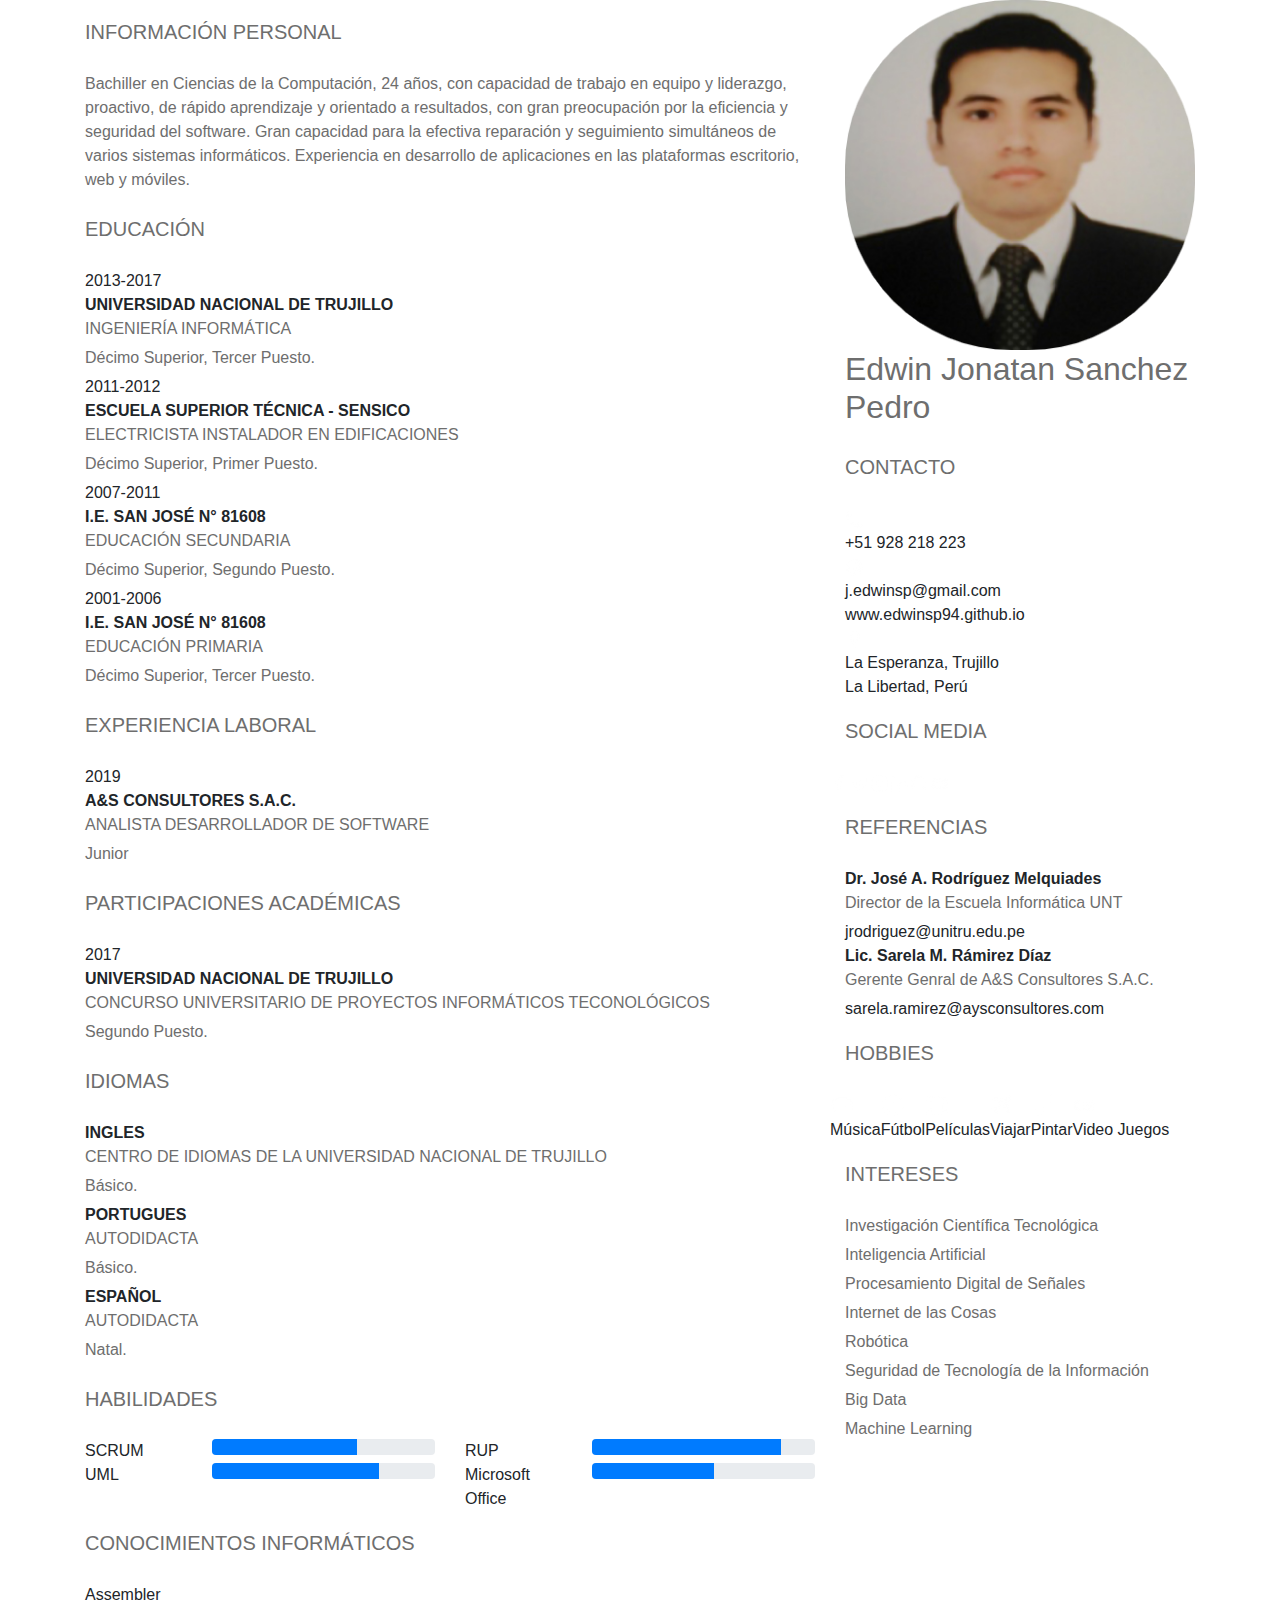
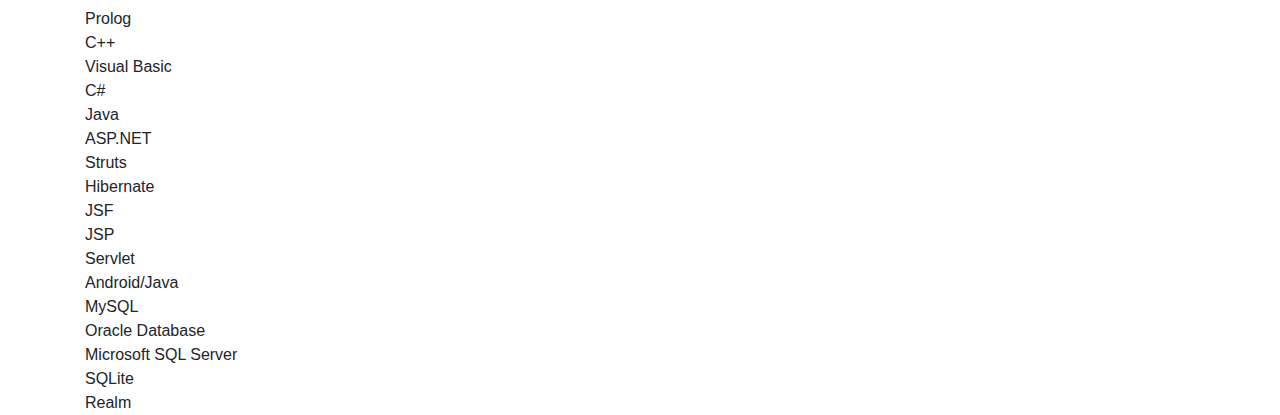
<file: resume.html>
<!DOCTYPE html>
<html lang="en">
  <head>
    <meta charset="utf-8" />
    <meta
      name="viewport"
      content="width=device-width, initial-scale=1, shrink-to-fit=no"
    />
    <title>
      Resume
    </title>

    <link rel="shortcut icon" href="assets/images/fav.jpg" />
    <link rel="stylesheet" href="assets/css/bootstrap.min.css" />
    <link rel="stylesheet" href="assets/css/fontawsom-all.min.css" />
    <link rel="stylesheet" type="text/css" href="assets/css/style.css" />
  </head>

  <body>
    <div id="resume" class="container-fluid overcover">
      <div class="container profile-box">
        <div class="row">
          <div class="col-lg-8 col-md-7 detail-px no-padding">
            <h3>INFORMACIÓN PERSONAL</h3>
            <p>
              Bachiller en Ciencias de la Computación, 24 años, con capacidad de
              trabajo en equipo y liderazgo, proactivo, de rápido aprendizaje y
              orientado a resultados, con gran preocupación por la eficiencia y
              seguridad del software. Gran capacidad para la efectiva reparación
              y seguimiento simultáneos de varios sistemas informáticos.
              Experiencia en desarrollo de aplicaciones en las plataformas
              escritorio, web y móviles.
            </p>

            <h3 class="mth3">EDUCACIÓN</h3>
            <div class="fx-ro">
              <div class="dat">
                2013-2017
              </div>
              <div class="detail">
                <b>UNIVERSIDAD NACIONAL DE TRUJILLO</b>
                <p>INGENIERÍA INFORMÁTICA</p>
                <p>Décimo Superior, Tercer Puesto.</p>
              </div>
            </div>
            <div class="fx-ro">
              <div class="dat">
                2011-2012
              </div>
              <div class="detail">
                <b>ESCUELA SUPERIOR TÉCNICA - SENSICO</b>
                <p>ELECTRICISTA INSTALADOR EN EDIFICACIONES</p>
                <p>Décimo Superior, Primer Puesto.</p>
              </div>
            </div>
            <div class="fx-ro">
              <div class="dat">
                2007-2011
              </div>
              <div class="detail">
                <b>I.E. SAN JOSÉ N° 81608</b>
                <p>EDUCACIÓN SECUNDARIA</p>
                <p>Décimo Superior, Segundo Puesto.</p>
              </div>
            </div>
            <div class="fx-ro">
              <div class="dat">
                2001-2006
              </div>
              <div class="detail">
                <b>I.E. SAN JOSÉ N° 81608</b>
                <p>EDUCACIÓN PRIMARIA</p>
                <p>Décimo Superior, Tercer Puesto.</p>
              </div>
            </div>

            <h3 class="mth3">EXPERIENCIA LABORAL</h3>
            <div class="fx-ro">
              <div class="dat">
                2019
              </div>
              <div class="detail">
                <b>A&S CONSULTORES S.A.C.</b>
                <p>ANALISTA DESARROLLADOR DE SOFTWARE</p>
                <p>Junior</p>
              </div>
            </div>

            <h3 class="mth3">PARTICIPACIONES ACADÉMICAS</h3>
            <div class="fx-ro">
              <div class="dat">
                2017
              </div>
              <div class="detail">
                <b>UNIVERSIDAD NACIONAL DE TRUJILLO</b>
                <p>
                  CONCURSO UNIVERSITARIO DE PROYECTOS INFORMÁTICOS TECONOLÓGICOS
                </p>
                <p>Segundo Puesto.</p>
              </div>
            </div>

            <h3 class="mth3">IDIOMAS</h3>
            <div class="fx-ro">
              <div class="detail">
                <b>INGLES</b>
                <p>CENTRO DE IDIOMAS DE LA UNIVERSIDAD NACIONAL DE TRUJILLO</p>
                <p>Básico.</p>
              </div>
            </div>
            <div class="fx-ro">
              <div class="detail">
                <b>PORTUGUES</b>
                <p>AUTODIDACTA</p>
                <p>Básico.</p>
              </div>
            </div>
            <div class="fx-ro">
              <div class="detail">
                <b>ESPAÑOL</b>
                <p>AUTODIDACTA</p>
                <p>Natal.</p>
              </div>
            </div>

            <h3 class="mth3">HABILIDADES</h3>
            <div class="profess-cover row no-margin">
              <div class="col-md-6">
                <div class=" prog-row row">
                  <div class="col-sm-4">
                    SCRUM
                  </div>
                  <div class="col-sm-8">
                    <div class="progress">
                      <div
                        class="progress-bar"
                        role="progressbar"
                        style="width: 65%"
                        aria-valuenow="25"
                        aria-valuemin="0"
                        aria-valuemax="100"
                      ></div>
                    </div>
                  </div>
                </div>
              </div>
              <div class="col-md-6">
                <div class="row prog-row">
                  <div class="col-sm-4">
                    RUP
                  </div>
                  <div class="col-sm-8">
                    <div class="progress">
                      <div
                        class="progress-bar"
                        role="progressbar"
                        style="width: 85%"
                        aria-valuenow="25"
                        aria-valuemin="0"
                        aria-valuemax="100"
                      ></div>
                    </div>
                  </div>
                </div>
              </div>

              <div class="col-md-6">
                <div class="row prog-row">
                  <div class="col-sm-4">
                    UML
                  </div>
                  <div class="col-sm-8">
                    <div class="progress">
                      <div
                        class="progress-bar"
                        role="progressbar"
                        style="width: 75%"
                        aria-valuenow="25"
                        aria-valuemin="0"
                        aria-valuemax="100"
                      ></div>
                    </div>
                  </div>
                </div>
              </div>
              <div class="col-md-6">
                <div class="row prog-row">
                  <div class="col-sm-4">
                    Microsoft Office
                  </div>
                  <div class="col-sm-8">
                    <div class="progress">
                      <div
                        class="progress-bar"
                        role="progressbar"
                        style="width: 55%"
                        aria-valuenow="25"
                        aria-valuemin="0"
                        aria-valuemax="100"
                      ></div>
                    </div>
                  </div>
                </div>
              </div>
            </div>

            <h3 class="mth3">CONOCIMIENTOS INFORMÁTICOS</h3>
            <ul class="exrts">
              <li>Assembler</li>
              <li>Prolog</li>
              <li>C++</li>
              <li>Visual Basic</li>
              <li>C#</li>
              <li>Java</li>
              <li>ASP.NET</li>
              <li>Struts</li>
              <li>Hibernate</li>
              <li>JSF</li>
              <li>JSP</li>
              <li>Servlet</li>
              <li>Android/Java</li>
              <li>MySQL</li>
              <li>Oracle Database</li>
              <li>Microsoft SQL Server</li>
              <li>SQLite</li>
              <li>Realm</li>
            </ul>
          </div>

          <div class="col-lg-4 col-md-5 leftgh">
            <div class="img-box">
              <img
                src="[data-uri]"
              />
            </div>
            <div class="name-det">
              <h2>Edwin Jonatan Sanchez Pedro</h2>

              <h3>CONTACTO</h3>
              <div class="contact-box pb0">
                <div class="icon">
                  <i>
                    <img
                      src="[data-uri]"
                    />
                  </i>
                </div>
                <div class="detail">
                  +51 928 218 223
                </div>
              </div>
              <div class="contact-box pb0">
                <div class="icon">
                  <i>
                    <img
                      src="[data-uri]"
                    />
                  </i>
                </div>
                <div class="detail">
                  j.edwinsp@gmail.com <br />
                  www.edwinsp94.github.io
                </div>
              </div>
              <div class="contact-box">
                <div class="icon">
                  <i>
                    <img
                      src="[data-uri]"
                    />
                  </i>
                </div>
                <div class="detail">
                  La Esperanza, Trujillo <br />
                  La Libertad, Perú
                </div>
              </div>

              <h3>SOCIAL MEDIA</h3>
              <ul class="row social-link no-margin">
                <li>
                  <i
                    ><img
                      src="[data-uri]"
                  /></i>
                </li>
                <li>
                  <i
                    ><img
                      src="[data-uri]"
                  /></i>
                </li>
                <li>
                  <i
                    ><img
                      src="[data-uri]"
                  /></i>
                </li>
                <li>
                  <i
                    ><img
                      src="[data-uri]"
                  /></i>
                </li>
                <li>
                  <i
                    ><img
                      src="[data-uri]"
                  /></i>
                </li>
                <li>
                  <i
                    ><img
                      src="[data-uri]"
                  /></i>
                </li>
              </ul>

              <h3>REFERENCIAS</h3>
              <div class="refer-cov">
                <b>Dr. José A. Rodríguez Melquiades</b>
                <p>Director de la Escuela Informática UNT</p>
                <span>jrodriguez@unitru.edu.pe</span>
              </div>
              <div class="refer-cov">
                <b>Lic. Sarela M. Rámirez Díaz</b>
                <p>Gerente Genral de A&S Consultores S.A.C.</p>
                <span>sarela.ramirez@aysconsultores.com</span>
              </div>

              <h3>HOBBIES</h3>
              <ul class="hoby-resume row no-margin">
                <li>
                  <i
                    ><img
                      src="[data-uri]"
                  /></i>
                  <br />
                  Música
                </li>
                <li>
                  <i
                    ><img
                      src="[data-uri]"
                  /></i>
                  <br />
                  Fútbol
                </li>
                <li>
                  <i
                    ><img
                      src="[data-uri]"/></i
                  ><br />
                  Películas
                </li>
                <li>
                  <i
                    ><img
                      src="[data-uri]"
                  /></i>
                  <br />
                  Viajar
                </li>
                <li>
                  <i
                    ><img
                      src="[data-uri]"
                  /></i>
                  <br />
                  Pintar
                </li>
                <li>
                  <i
                    ><img
                      src="[data-uri]"
                  /></i>
                  <br />
                  Video Juegos
                </li>
              </ul>

              <h3>INTERESES</h3>
              <ul class="exrts">
                <p>Investigación Científica Tecnológica</p>
                <p>Inteligencia Artificial</p>
                <p>Procesamiento Digital de Señales</p>
                <p>Internet de las Cosas</p>
                <p>Robótica</p>
                <p>Seguridad de Tecnología de la Información</p>
                <p>Big Data</p>
                <p>Machine Learning</p>
              </ul>
            </div>
          </div>
        </div>
      </div>
    </div>
  </body>

  <script src="assets/js/jquery-3.2.1.min.js"></script>
  <script src="assets/js/popper.min.js"></script>
  <script src="assets/js/bootstrap.min.js"></script>
  <script src="assets/js/jspdf.min.js"></script>
  <script src="assets/js/html2canvas.min.js"></script>
  <script src="assets/js/script.js"></script>
</html>
</file>
<file: assets/css/style.css>
/* ===================================== Import Less ================================== */
* {
    font-family: 'Roboto Condensed', sans-serif;
    box-sizing: border-box;
    margin: 0px;
    padding: 0px;
    list-style: none;
}
html {
    scroll-behavior: smooth;
}
body {
    background: #ffffff;
    overflow-x: hidden;
    float: left;
    width: 100%;
    height: 100%;
}
/* ===================================== Basic CSS ================================== */
header {
    box-shadow: rgb(0 0 0 / 16%) 0px 2px 5px 0px, rgb(0 0 0 / 12%) 0px 2px 10px 0px;
}
.background-negro {
    background: #202125;
}
.background-degradado {
    background: #1327f7;
}
.background-degradado-2 {
    background: #1327f7;
}
.background-green {
    background-color: #f2aa46 !important;
    border-color: #f2aa46 !important;
}
.background-agua {
    background-color: #1327f7 !important;
}
.background-white {
    background-color: #ffffff !important;
}
label {
    display: contents;
    font-size: 16px;
    line-height: 24px;
}
img {
    max-width: 100%;
    box-sizing: border-box;
}
a {
    text-decoration: none !important;
    outline: none;
}
ul {
    margin-bottom: 0px;
    padding-left: 0px;
}
a:hover,a:focus,input,textarea {
    text-decoration: none;
    outline: none;
}
h3 {
    width: 100%;
    font-size: 20px;
    padding: 20px 0px;

}
h2,h3,h4,h5 {
    color: #6e6e6e;
    box-sizing: border-box;
}
label {
    color: #6e6e6e;
    box-sizing: border-box;
}
p {
    margin-bottom: 5px;
    font-size: 16px;
    line-height: 24px;
    color: #6e6e6e;
}
/*Sección titulo*/
.sec-title h2 {
    font-size: 50px;
    line-height: 50px;
    text-transform: none;
}
.sec-title h3 {
    font-size: 50px;
    text-transform: none;
    text-align: left;
    color: #1327f7;
    padding: 0px;
}
@media (max-width: 767px) {
    .sec-title h2 {
        text-align: center;
        font-size: 30px !important;
        line-height: 35px;
        padding: 0px;
    }
}
/*Titulos*/
.titulos .div-texto {
    align-self: center;
}
.titulos h2 {
    font-size: 70px;
    text-align: left;
    color: #1327f7;
}
@media (max-width: 991px)
{
    .titulos h2 {
        font-size: 45px;
    }
}
@media (max-width: 767px)
{
    .titulos .div-img {
        text-align: center;
    }
    .titulos img {
        width: 130px;
        margin-bottom: 20px;
    }
    .titulos h2 {
        font-size: 34px;
        text-align: center;
    }
}
/*Titulos2*/
.titulos2 .div-texto {
    align-self: center;
}
.titulos2 .centra {
    width: 700px;
    margin: auto;
}
.titulos2 h2 {
    font-size: 50px;
    text-align: left;
    color: #1327f7;
}
@media (max-width: 991px)
{
    .titulos2 .centra {
        width: 100%;
    }
    .titulos2 h2 {
        font-size: 45px;
    }
}
@media (max-width: 767px)
{
    .titulos2 .div-img {
        text-align: center;
    }
    .titulos2 img {
        width: 130px;
        margin-bottom: 20px;
    }
    .titulos2 h2 {
        font-size: 34px;
        text-align: center;
    }
}
/*Cookies*/
#contenedor_cookies {
    z-index: 999;
    position: fixed;
    top: 0;
    bottom: 0;
    left: 0;
    right: 0;
    background: rgba(0, 0,0,.7);
    display: none;
    align-items: center;
    justify-content: center;
}
#cajacookies {
    box-shadow: 1px 2px 4px rgba(0, 0, 0, .5);
    background-color: white;
    color: black;
    position: fixed;
    width: 100%;
    padding: 20px;
    bottom: 0;
}
#cajacookies p {
    width: 100%;
    margin-bottom: 10px;
    font-size: 12px;
    line-height: 16px;
    text-align: justify;
}
#cajacookies label {
    font-size: 14px;
}
#cajacookies button {
    padding: 15px;
    color: white;
    font-weight: bold;
    cursor: pointer;
    background: #1327f7;
    border:solid 0px;
    border-radius: 5px;
}
/*Privacidad*/
#contenedor_privacidad {
    z-index: 9999;
    position: fixed;
    top: 0;
    bottom: 0;
    left: 0;
    right: 0;
    background: rgba(0, 0,0,.7);
    display: none;
    align-items: center;
    justify-content: center;
}
#cajaprivacidad {
    box-shadow: 1px 2px 4px rgba(0, 0, 0, .5);
    background-color: white;
    color: black;
    position: fixed;
    width: 100%;
    padding: 20px;
    bottom: 0;
}
#cajaprivacidad p {
    width: 100%;
    margin-bottom: 10px;    
    font-size: 12px;
    line-height: 16px;
    text-align: justify;
}
#cajaprivacidad label {
    font-size: 12px;
}
#cajaprivacidad button {
    width: 300px;
    max-width: 100%;
    padding: 15px;
    color: white;
    background: #1327f7;
    border:solid 0px;
    border-radius: 5px;
}
/* ===================================== Header Style  ================================== */
.hid {
    display: none;
}
header {
    position: relative;
    width: 100%;
    z-index: 999;
    position: absolute;
    margin-top: 40px;
}
@media (max-width: 500px) {
    header {
        position: relative;
        width: 100%;
        z-index: 999;
        position: absolute;
        margin-top: 0px;
    }
}
header .header-nav {
    background: #ffffff;
    width: 100%;
}
/*============info top==============*/
.info-top {
    float: left;
    width: 100%;
    padding: 8px 0px;
}
.info-top .container img {
    float: left;
    width: 18px;
    margin-top: 3px;
}
.info-top .container p {
    float: left;
    color: #ffffff;
    margin-left: 10px;
    margin-right: 30px;
}
.info-top .container a {
    float: right;
    color: #ffffff;
    margin: 0px;
    padding: 0px;
    margin-right: 15px;
}
@media (max-width: 500px) {
    .info-top .info-top-cel {
        display: none;
    }
    .info-top .info-top-correo {
        display: none;
    }
    .info-top p {
        display: none;
    }
}
/*============info top==============*/
.logo-img {
    height: 66px !important;
    margin: 6px;
}
header .header-nav .nav-item ul {
    float: right;
}
@media screen and (max-width: 767px) 
{
    .logo-img {
        height: 40px !important;
        margin: 10px 0px;
    }
    header .header-nav .nav-item ul {
        width: 100%;
    }
}
header .header-nav .nav-item ul li {
    float: left;
    font-size: 14px;
    padding: 20px 5px;
}
header .header-nav .nav-item ul li a {
    color: #6e6e6e;
    width: 100%;
    float: left;
    font-size: 16px;
    padding: 7px 20px;
    border-radius: 5px;
}
@media screen and (max-width: 991px) {    
    header .header-nav .nav-item ul li a {
        padding: 7px 5px;
    }
}
@media screen and (max-width: 767px) {
    header .header-nav .nav-item ul li {
        float: none;
        padding: 0px;
    }
    header .header-nav .nav-item ul li a {
        border-radius: 0px;
        padding: 20px;
    }
}
.small-menu {
    float: right;
    font-size: 32px;
    margin-top: 0px;
    padding: 15px;
    color: #1327f7;
}
.scroll-to-fixed-fixed {
    background-color: #fff;
    box-shadow: 0 2px 5px 0 rgba(0, 0, 0, 0.16), 0 2px 10px 0 rgba(0, 0, 0, 0.12);
    margin-top: 0px;
}
.scroll-to-fixed-fixed .small-menu {
    margin-top: -62px;
}
.scroll-to-fixed-fixed .menu-redes {
    display: inline;
    float: right;
    color: #fff;
    font-size: 14px;
    margin-top: 17px;
    margin-right: 12px;
}
.scroll-to-fixed-fixed .menu-redes a {
    margin-right: 20px;
    color: #6e6e6e;
}
.scroll-to-fixed-fixed .header-nav {
    background-color: #fff;
}
.scroll-to-fixed-fixed .header-nav ul li a {
    color: #6e6e6e;
}
.scroll-to-fixed-fixed .network-link i {
    color: #6e6e6e;
}
.active {
    background: #1327f7;
    color: #ffffff !important;
    border:solid 0px;
}
.scroll-to-fixed-fixed .header-nav .lob {
    display: block;
}
.scroll-to-fixed-fixed .header-nav .lo {
    display: none;
}
.collapse.show {
    display: block !important;
    background: #fff;
    padding-right: 0px;
    padding-left: 0px;
}
.collapse.show .enlaces-menu {
    color: #666;
}
.flag-lang {
    height: 14px;
    width: 14px;
}
.btn-success {
    background: #1327f7;
    border: solid 0px;
    padding: 15px 0px;
    width: 100%;
    font-weight: bold !important;
    font-size: 16px;
}
.btn-success:hover {
    background: #f2aa46;
}
/* ===================================== Ammenties  ================================== */
.ammenties {
    float: left;
    width: 100%;
    padding: 0px;
    margin: 0px;
}
.ammenties-white {
    background-color: #ffffff;
}
.ammenties .sec-title {
    width: 100%;
    text-transform: none;
    margin: 0px;
}
.ammenties .sec-title h2 {
    font-size: 60px;
    text-transform: none;
    color: #ffffff;
    font-weight: bold;
    float: left;
    width: 100%;
    z-index: 2;
    position: absolute;
    top: 50%;
    left: 50%;
    transform: translate(-50%, -50%);
    text-align: center;
}
.ammenties .ament-item {
    text-align: center;
    background-color: #fff;
}
.p-valores {
    color: #858585;
}
@media screen and (max-width: 900px) {
    .ammenties .ament-item {
        height: auto;
    }
}
.ammenties .ament-item img {
    margin-bottom: 10px;
    width: 110px;
    -webkit-transition: width 0.3s, height 0.3s;
    /* For Safari 3.1 to 6.0 */
    transition: width 0.3s, height 0.3s;
}
.ammenties .ament-item b {
    font-size: 18px;
    color: #858585 !important;
    width: 100%;
}
/* ===================================== Ament4 Style  ================================== */
.ammenties-white {
    background-color: #ffffff;
}
/* ===================================== About Us Style  ================================== */
.home-about {
    overflow: hidden;
    float: left;
    width: 100%;
    background: #ffffff;
}
.home-about .inlay {
    height: 100%;
}
.home-about .sec-title {
    margin-bottom: 10px;
}
.home-about .div-image img {
    width: 400px;
}
.home-about p {
    color: #6e6e6e;
    margin-bottom: 20px;
}
.home-about a {
    float: left;
    font-size: 24px;
    color: #ffffff;
    padding: 10px 20px;
    margin-left: 20px;
    background: #91bf3d;
    font-weight: bold;
    margin-top: 30px;
    border-radius: 5px;
}
@media screen and (max-width: 900px) {
    .home-about {
        height: auto;
        overflow: hidden;
    }
    .home-about .about-img {
        float: left;
        width: 100%;
        height: 100%;
        padding: 0px;
    }
    .home-about .adout-det {
        float: left;
        width: 100%;
        height: 100%;
        padding: 0px;
    }
    .home-about .adout-det b {
        font-size: 26px;
    }
    .home-about .adout-det p {
        text-align: justify;
        margin-top: 25px;
        font-size: 16px;
    }
}
@media screen and (max-width: 767px) {
    .home-about .about-img img {
        width: 100%;
    }
}
/* ===================================== Software factory ================================== */
#software-factory {
    float: left;
    width: 100%;
}
#software-factory .container div {
    float: left;
}
#software-factory .container div img {
    float: left;
    width: 100%;
}
#software-factory .container div p {
    float: left;
    width: 100%;
    font-size: 20px;
}
#software-factory .comedor-go {
    float: left;
    width: 100%;
}
@media screen and (max-width: 991px) {
    #software-factory .container div {
        justify-content: center;
        align-items: center;
    }
    #software-factory .container div img {
        text-align: center;
        padding: 0px 150px;
        align-items: center;
    }
    #software-factory .container div p {
        margin-top: 30px;
        text-align: center;
        font-size: 16px;
    }
    #software-factory .comedor-go {
        margin-bottom: 50px;
    }
}
@media screen and (max-width: 767px) {
    #software-factory .container div img {
        padding: 0px 50px;
    }
}
/* ===================================== Meeting Room Style  ================================== */
.meeting-room {
    overflow: hidden;
    box-sizing: border-box;
    float: left;
    width: 100%;
    margin: 0px;
    padding: 0px 0px 50px 0px;
}
.meeting-room h2{
    color: #1327f7;
}
.meeting-room .sec-title img {
    text-transform: none;
    text-align: left;
    padding: 0px 0px;
    float: left;
    height: 110px;
    margin-left: 15px;
    margin-bottom: 15px;
}
.subtitulo {
    text-align: center;
    color: #1327f7;font-size: 50px;
}
@media (max-width: 768px) {
    .subtitulo {
        font-size: 32px;
    }
}

.meeting-room .content-solucion-img {
    float: left;
    width: 100%;
    display: flex;
    justify-content: center;
    align-items: center;
    height: 290px;
}
.meeting-room .content-solucion-img img {
    max-width: 250px;
    max-height: 200px;
    text-align: center;
    margin: 0px auto;    
}
.meeting-room .content-ver-solucion {
    float: left;
    width: 100%;
    display: flex;
    justify-content: center;
    align-items: center;
    padding: 0px;
    height: 40px;
}
.titulo-app {
    width: 240px;
    font-size: 16px;
    color: #fff !important;
    padding: 15px 10px;
    cursor: pointer;
    border: solid 0px;
    outline: none;
    border-radius: 5px;
    font-weight: bold;
    background: #1327f7;
}
.titulo-app:hover {
    background: #f2aa46;
}
.titulo-app:focus {
    outline: none;
}
.titulo-app:active {
    outline: none;
}
.folleto {
    display: inline-block;
    background: #1327f7;
    border: solid 0px;
    color: #fff;
    padding: 15px 40px !important;
    font-size: 16px;
    border-radius: 5px;
    font-weight: bold !important;
}
.folleto:hover {
    background: #f2aa46;
    color: #fff;
}
@media screen and (max-width: 450px) {
    .folleto {
        display: inline-block;
        width: 100%;
    }
}
.modal-title {
    color: #1327f7;
    font-weight: bold;
}
/* ===================================== Clientes  ================================== */
.clientes {
    float: left;
    width: 100%;
    padding: 50px 0px;
}
/* =====================================  Pricing Style  ================================== */
.pricing {
    float: left;
    width: 100%;
}
.pricing h2 {
    box-sizing: border-box;
    float: left;
    margin: 0px auto;
    padding: 30px 0px;
    text-align: center;
}
.slideshow {
    float: left;
    width: 100%;
}
@media screen and (max-width: 767px) {
    .slideshow {
        display: none !important;
    }
}
.slideshow .slide {
    float: left;
    width: 20%;
    height: 200px;
    display: flex;
    align-items: center;
}
.slideshow .slide img {
    width: 70%;
    margin: 0px auto;
}
.slideshow .slide img:hover {
    -webkit-filter: grayscale(0%);
    -moz-filter: grayscale(0%);
    -ms-filter: grayscale(0%);
    -o-filter: grayscale(0%);
    filter: grayscale(0%);
    cursor: pointer;
}
.slideshowX1 {
    float: left;
    display: none !important;
    width: calc(100% - 50px) !important;
    margin-left: 25px;
}
.slideshowX1 .slide {
    float: left;
    width: 20%;
    height: auto;
    display: flex;
    align-items: center;
}
.slideshowX1 .slide img {
    width: 70%;
    margin: 0px auto;
}
@media screen and (max-width: 767px) {
    .slideshowX1 {
        width: 100%;
        display: block !important;
    }
}
.soluciones {
    float: left;
    width: 100%;
    background-image: url("../images/fondo-soluciones.png");
    background-repeat: no-repeat;
    background-size: cover;
}
.soluciones .sec-title {
    align-items: center;
}
.soluciones .sec-title h2 {
    text-align: center;
}
.soluciones .solucion {
    display: inline-block;
    box-sizing: border-box;
}
.zoom-on:hover{
    transform: scale(1.5);
    transition: 1s;
}
.soluciones .solucion h4>b{
    color: #fff;
}
.soluciones .solucion p {
    color: #fff;
}
    
@media (max-width: 768px) {
    .soluciones .solucion h4>b{
        font-size: 0.5em;
    }
    .soluciones .solucion h4{        
        line-height: 0.6em !important;
    }
    .soluciones .solucion p {
        font-size: 0.5em;
        line-height: 1.2em;
    }
}

.lideres {
    float: left;
    width: 100%;
}
.lideres .sec-title {
    width: 100%;
    text-transform: none;
    margin: 0px;
}
.lideres .sec-title h2 {
    font-size: 60px;
    text-transform: none;
    color: #ffffff;
    font-weight: bold;
    float: left;
    width: 100%;
    z-index: 2;
    position: absolute;
    top: 50%;
    left: 50%;
    transform: translate(-50%, -50%);
    text-align: center;
}
.lideres .lider {
    display: inline-block;
    box-sizing: border-box;
}
/* ===============================Records============================*/
#records {
    float: left;
    width: 100%;
}
#records .center {
    width: 1140px;
    color: #666666;
    margin: 0px auto;
}
.record {
    float: left;
}
.record .linea-bottom {
    float: left;
    padding: 3px 30px;
    background: #1327f7;
    -webkit-text-fill-color: transparent;
    color: #fff;
}
.record p:first-child {
    float: left;
    font-size: 20px;
    text-align: left;
    font-weight: bold;
    background: #1327f7;
    -webkit-background-clip: text;
    -webkit-text-fill-color: transparent;
    color: #fff;
}
.record .dato {
    float: left;
    width: 100%;
    font-size: 80px !important;
    font-weight: 800 !important;
    color: #8c8c8c;
    text-align: left;
    margin-top: 0px;
    line-height: 85px;
}
.cont-records div:last-child {
    padding: 50px 0px 0px 0px;
    justify-content: center;
    align-items: center;
    width: 100%;
}
.cont-records div:last-child a {
    padding: 15px 40px;
    color: #ffffff;
    border-radius: 5px;
    font-size: 16px;
    margin: 0px auto;
    margin-top: 70px;
    font-weight: bold;
    background: #1327f7;
}
.cont-records div:last-child a:hover {
    background: #f2aa46;
}
@media screen and (max-width: 991px) {
    .record .dato {
        font-size: 60px !important;
        line-height: 65px;
        text-align: left;
    }
}
@media screen and (max-width: 767px) {
    #records .center {
        float: left;
        width: 100%;
        color: #666666;
        margin: 0px auto;
    }
    .div-h2-records {
        float: left;
        width: 100%;
        padding: 30px 0px;
    }
    .record {
        float: left;
        width: 100%;
        padding: 0px 10px;
    }
    .record .linea-bottom {
        display: none;
    }
    .record p:first-child {
        width: 100%;
        text-align: center;
    }
    .record .dato {
        text-align: center;
        margin-bottom: 30px;
    }
    .cont-records div:last-child a {        
        margin-top: 0px;        
    }
}
#records2 {
    padding: 30px 0px 80px 0px;
    background: #ffffff;
    margin-bottom: 50px;
    float: left;
    width: 100%;
    background-image: url("../images/fondo-record.png");
    height: 462px;
    background-position: center;
    background-repeat: no-repeat;
    background-size: cover;
    position: relative;
}
#records2 .center {
    width: 1140px;
    color: #666666;
    margin: 0px auto;
    text-align: center;
    position: absolute;
    top: 50%;
    left: 50%;
    transform: translate(-50%, -50%);
    color: white;
    z-index: 2;
}
.cont-records2 {
    float: left;
    width: 100%;
    margin-top: 40px;
}
.record2 {
    float: left;
    width: 33.3%;
}
.record2 .linea-bottom {
    float: left;
    padding: 3px 30px;
    background: #ffffff;
}
.record2 p:first-child {
    float: left;
    width: 100%;
    font-size: 24px;
    text-align: left;
    color: #ffffff;
    font-weight: bold;
}
.record2 .dato {
    float: left;
    width: 100%;
    font-size: 80px !important;
    font-weight: 800 !important;
    color: #ffffff;
    text-align: left;
    margin-top: 0px;
    line-height: 85px;
}
@media screen and (max-width: 991px) {
    .record2 .dato {
        font-size: 42px !important;
    }
}
@media screen and (max-width: 767px) {
    #records2 .center {
        width: 100%;
        color: #666666;
        margin: 0px auto;
    }
    .div-h2-records2 {
        float: left;
        width: 100%;
        padding: 30px 0px;
    }
    .cont-records2 {
        float: left;
        width: 100%;
        padding-bottom: 0px;
    }
    .record2 {
        float: left;
        width: 100%;
    }
    .record2 .linea-bottom {
        display: none;
    }
}
@media screen and (max-width: 767px) {
    #records .center {
        float: left;
        width: 100%;
        color: #666666;
        margin: 0px auto;
    }
    .div-h2-records {
        float: left;
        width: 100%;
        padding: 30px 0px;
    }
    .record2 p:first-child {
        float: left;
        width: 100%;
        font-size: 18px;
        text-align: center;
        color: #ffffff;
        font-weight: bold;
    }
    .record2 .dato {
        float: left;
        width: 100%;
        font-size: 60px !important;
        font-weight: 800 !important;
        text-align: center;
        margin-top: 0px;
        line-height: 60px;
        margin-bottom: 20px;
    }
}
/* =====================================  Location Style  ================================== */
.Formulario-De-Contacto {
    background-color: #fff;
    box-sizing: border-box;
    float: left;
    width: 100%;
    margin: 0px;
    padding: 0px;
}
.Formulario-De-Contacto .container {
    padding: 50px 15px;
}
.Formulario-De-Contacto .input-form {
    border: none;
}
.Formulario-De-Contacto .sec-title {
    background: #fff;
    display: flex;
}
.Formulario-De-Contacto img {
    position: relative;
}
.Formulario-De-Contacto h2 {
    float: left;
    width: 100%;   
    color: #1327f7;
    text-align: center;
    font-weight: bold;
    z-index: 2;
    position: absolute;
    top: 50%;
    left: 50%;
    transform: translate(-50%, -50%);
}
.Formulario-De-Contacto h3 {
    color: #666 !important;
}
.input-formulario {
    background: #f5f5f5;
    border-radius: 4px;
    padding: 15px 10px !important;
}
.Formulario-De-Contacto iframe {
    bottom: 0;
    position: absolute;
}
@media (max-width: 991px) {
    .Formulario-De-Contacto iframe {
        position: initial;
    }
}
/* =====================================  Contat Us Style  ================================== */
.contact-us {
    overflow: hidden;
    box-sizing: border-box;
    float: left;
    width: 100%;
    margin: 0px;
    background: #ffffff !important;
}
.contact-us .contat-det {
    padding: 20px 0px;
}
.contact-us .contat-det img {
    float: left;
    max-width: 70px;
    max-height: 60px;
    margin-right: 15px;
}
.contact-us .contat-det p {
    font-size: 16px;
    line-height: 20px;
    margin: 0px;
    padding: 0px;
    width: auto;
    display: flex;
    color: #666666;
}
.contact-us .contat-det p b {
    float: left;
    font-size: 18px !important;
    padding-bottom: 5px;
    width: 100%;
    color: #f2aa46 ;
}
@media (max-width: 991px) {
    .contact-us .contat-det {
        display: grid;
    }
    .contact-us .contat-det img {
        margin: 15px auto;
    }
    .contact-us .contat-det p b {
        text-align: center;
    }
    .contact-us .contat-det p {
        text-align: center;
        display: block;
    }
}
/*============================*/
.contact-us2 {
    overflow: hidden;
    box-sizing: border-box;
    float: left;
    width: 100%;
    margin: 0px;
    padding: 50px 0px 50px 0px;
    background: #ffffff !important;
}
.contact-us2 .contat-det {
    padding: 20px 0px;
}
.contact-us2 .contat-det img {
    float: left;
    width: 80px;
    max-width: 80px;
    max-height: 70px;
    margin-right: 15px;
}
.contact-us2 .contat-det p {
    font-size: 16px;
    margin: 0px;
    padding: 0px;
    width: auto;
    margin-left: 10px;
    display: flex;
    line-height: 20px;
}
.contact-us2 .contat-det p b {
    float: left;
    font-size: 20px !important;
    color: #91bf3d;
    padding-bottom: 5px;
    width: auto;
}
/* ===================================== Copright Style  ================================== */
.copy {
    float: left;
    width: 100%;
    background: #1327f7;
}
.copy img {
    float: left;
    height: 70px;
}
.copy a {
    color: #fff;
    text-align: left;
    padding: 5px 0px 10px;
    font-size: 16px;
}
.copy h2 {
    display: block;
    text-align: left;
    float: none;
    color: #ffffff;
    font-size: 20px;
    font-weight: bold;
}
.copy .redes {
    float: right;
    font-size: 24px;
}
.copy .redes i {
    color: #1327f7;
    background: #ffffff;
    padding: 8px 10px;
    border-radius: 50%;
    font-size: 24px;
    margin-bottom: 10px;
}
.f-copy {
    float: left;
    width: 100%;
    background: #0c1dd7;
}
.f-copy p {
    display: inline-block;
    color: #ffffff94;
    text-align: left;
    padding: 15px 0px;
    font-size: 16px;
    margin: 0px;
}
.f-copy a {
    display: inline-block;
    color: #ffffff94;
    text-align: left;
    padding: 15px 0px;
    font-size: 16px;
    margin: 0px;
}
@media (max-width: 991px) {
    .copy img {
        float: none;
        margin: 0px auto;
    }
    .copy h2 {
        text-align: center;
    }
    .copy a {
        text-align: center;
    }
    .copy p {        
        text-align: center;
    }
    .copy .redes {
        width: 100%;
        text-align: center;
    }
    .f-copy p {
        display: block;
        text-align: center;
    }
    .f-copy a {
        float: none !important;
        display: block;
        text-align: center;
        padding: 8px 0px;
    }
}
.privacidad {
    float: left;
    width: 100%;
    margin-top: 73px;
}
.privacidad table {
    color: #6e6e6e;
}
.privacidad h1 {
    color: #1327f7;
    width: 100%;
    font-weight: bold;
    text-align: center;
}
.privacidad h2 {
    width: 100%;
    font-weight: bold;
    padding: 40px 0px 10px;
    font-size: 24px;
    line-height: 34px;
}
.privacidad p {
    width: 100%;
    padding: 5px 0px;
    font-size: 16px;
    line-height: 26px;
}
.tabla {
    background: #f7f7f7;
    border-radius: 20px;
    box-shadow: 0 2px 5px 0 rgb(0 0 0 / 16%), 0 2px 10px 0 rgb(0 0 0 / 12%);
}
.tabla p {
    font-size: 16px;
    line-height: 24px;
}
@media (max-width: 991px) 
{
    .privacidad p {
        font-size: 16px;
        line-height: 24px;
    }
}
/* ===================================== Page Navegation Style  ================================== */
.slider-2 {
    width: 100%;
    position: relative;
    margin-top: 113px;
}
.slider-2-img {
    width: 100%;
    position: relative;
}
.slider-2 h1 {
    color: #ffffff;
    font-weight: bold;
    font-size: 120px;
    z-index: 2;
    position: absolute;
    top: 50%;
    left: 50%;
    transform: translate(-50%, -50%);
    text-align: center;
}
.page-nav {
    float: left;
    width: 100%;
    text-align: center;
    margin-top: 73px;
    padding: 50px;
}
.page-nav h2 {
    font-size: 40px;
    width: 100%;
    color: #ffffff;
}
@media (max-width: 991px) {
    .slider-2 h1 {
        font-size: 60px;
    }
}
@media (max-width: 767px) {
    .page-nav {
        margin-top: 60px;
    }    
    .slider-2 {
        width: 100%;
        position: relative;
        margin-top: 60px;
    }
    .slider-2-img {
        width: 100%;
        position: relative;
    }
    .slider-2 h1 {
        color: #ffffff;
        font-weight: 900 !important;
        font-size: 40px;
        z-index: 2;
        position: absolute;
        top: 50%;
        left: 50%;
        transform: translate(-50%, -50%);
    }
}
.p-valores {
    height: 220px !important;
    font-size: 14px;
    position: relative;
    line-height: 1.9em;
    width: 100%;
}
@media screen and (max-width: 767px) {
    .p-valores {
        height: auto !important;
    }
}
.h5-valor {
    font-size: 18px;
}
/* ===================================== NetWork Link CSS ================================== */
.contenedorMesa {
    width: 280px;
    height: 170px;
    position: fixed;
    right: 0px;
    bottom: 0px;
    z-index: 11;
    display: none;
    cursor: pointer;
}
.botonF1 {
    position: fixed;
    width: 60px;
    height: 60px;
    border-radius: 100%;
    background: #fff;
    right: 0;
    bottom: 0;
    margin-right: 16px;
    margin-bottom: 16px;
    border: none;
    box-shadow: 0 3px 4px rgba(0, 0, 0, 0.16), 0 3px 4px rgba(0, 0, 0, 0.23);
    padding: 5px;
    outline: none !important;
    z-index: 4;
}
.botonF1 img {
    width: 40px;
    height: 40px;
}
.btnMesa {
    width: 250px;
    border-radius: 3px;
    border: none;
    columns: #666666;
    box-shadow: 0 1px 2px rgba(0, 0, 0, 0.16), 0 1px 2px rgba(0, 0, 0, 0.23);
    font-size: 16px;
    outline: none;
    position: absolute;
    right: 0;
    bottom: 0;
    margin-right: 26px;
    z-index: 4;
}
.btnMesa span a {
    display: block;
    width: 100%;
    color: #666;
    padding: 10px 0px;
}
.botonF2 {
    background: #fff;
    color: #666;
    margin-bottom: 85px;
    transition: 0.5s;
}
.botonF3 {
    background: #fff;
    color: #666;
    margin-bottom: 135px;
    transition: 0.7s;
}
.botonF4 {
    background: #fff;
    color: #666;
    margin-bottom: 175px;
    transition: 0.9s;
}
.botonF5 {
    background: #fff;
    color: #666;
    margin-bottom: 220px;
    transition: 0.99s;
}
.animacionVer {
    display: block;
}
.whatsapbuttom {
    position: fixed;
    line-height: 50px;
    z-index: 2;
    width: 50px;
    height: 50px;
    left: 25px;
    bottom: 20px;
    background: #0aa545;
    color: #fff;
    border-radius: 50%;
    opacity: 1;
    transition: background-color 0.5s linear;
    box-shadow: 0 3px 4px rgb(0 0 0 / 16%), 0 3px 4px rgb(0 0 0 / 23%);
    animation: 3s ease 0s normal forwards 1 fadein;
}
.whatsapbuttom:hover {
    background-color: #087933;
    color: #fff;
}
.messangerbuttom {
    position: fixed;
    line-height: 50px;
    z-index: 2;
    width: 50px;
    height: 50px;
    left: 20px;
    bottom: 90px;
    color: #fff;
    border-radius: 50%;
    opacity: 1;
    transition: background-color 0.5s linear;
    box-shadow: 0 3px 12px rgba(0, 0, 0, .15);
    animation: 3s ease 0s normal forwards 1 fadein;
}
.messangerbuttom:hover {
    transition: background-color 0.5s linear;
    color: white !important;
}
.messangerbuttom:visited,
.messangerbuttom:active,
.messangerbuttom:link {
    color: white !important;
}
#modal-imagen {
    float: left;
    width: 100%;
}
#content-modal-subtitle {
    float: left;
}



.project-container {
    margin-top: 50px;
    position: relative;
}

.recent-project {
    position: relative;
    overflow: hidden;
    margin: 5px;
}
.recent-project img {
    width: 100%;
}
.project-info {
  position: absolute;
  left: 0;
  top: 50%;
  margin-top: -32px;
  color: #fff;
  width: 100%;
  text-align: center;
}
.project-info h3 {
    line-height: 18px;
}
ul.project-meta {
    margin: 0;
    padding: 0; 
}

ul.project-meta li{
    display: inline-block;
    padding:5px 10px;
    border: 1px solid #fff;
}

ul.project-meta li a{
    display: inline-block;
    color: #fff;
}
ul.project-meta li a:hover{
    color: #f76758;
}

.full-project {
    position: absolute;
    left: 0;
    bottom: 0;
    width: 100%;
    padding: 16px 20px;
    line-height: 18px;
    font-size: 18px;
    text-transform: capitalize;
    background: rgba(254,82,76, 1); /* Primary color, can be changed via colors.css */
}
.full-project:hover {
    background: rgba(223,81,76, 1); /* Hover color, can be changed via colors.css */
}
.full-project a {
    padding: 0px;
    display: block;
    color: #fff;
}

.full-project a:hover{
    color:#fff;
}

.full-project a i{
    font-size: 14px;
    padding: 0 10px;
    line-height: 20px;
}

/* Overlay and hover effect
/* ---------------------------------------------- */
.recent-project::before {
    content: "";
    background: rgba(59,59,59,0.8);
    width: 100%;
    height: 100%;
    position: absolute;
    left: 0;
    top: 0;
    opacity: 0;
    -webkit-transition: all 0.2s;
       -moz-transition: all 0.2s;
         -o-transition: all 0.2s;
            transition: all 0.2s;
}
.recent-project:hover::before {
    opacity: 1;
}

.project-info h3,
ul.project-meta,
.full-project {
    opacity: 0;
    visibility: hidden;
    -webkit-transform: translateY(100px);
       -moz-transform: translateY(100px);
        -ms-transform: translateY(100px);
         -o-transform: translateY(100px);
            transform: translateY(100px);
}
.project-info h3,
ul.project-meta{
    -webkit-transition: all 0.3s;
       -moz-transition: all 0.3s;
         -o-transition: all 0.3s;
            transition: all 0.3s;
}

.full-project {
    -webkit-transition: all 0.5s;
       -moz-transition: all 0.5s;
         -o-transition: all 0.5s;
            transition: all 0.5s;
}
.recent-project:hover .project-info h3,
.recent-project:hover ul.project-meta,
.recent-project:hover .full-project {
    opacity: 1;
    visibility: visible;
    -webkit-transform: translateY(0);
       -moz-transform: translateY(0);
        -ms-transform: translateY(0);
         -o-transform: translateY(0);
            transform: translateY(0);
}



/* Carousel navigation
/* ---------------------------------------------- */

.project-navigation .btn-next,
.project-navigation .btn-prev {
    position: absolute;
    width: 40px;
    height: 70px;
    top: 40%;
    margin-top: -40px;
    background: rgba(59,59,59,0.9);
    color: #fff;
    line-height: 80px;
    text-align: center;
    font-size: 18px;
    opacity: 0;
    z-index: 997;
    cursor: pointer;
}

.project-navigation .btn-prev {
    left: 0;
}

.project-navigation .btn-next {
    right: 0;
}

.project-navigation a:hover {
    width: 60px;
    background: rgba(254,82,76, 1); /* Primary color, can be changed via colors.css */
}

.project-container:hover .project-navigation .btn-prev,
.project-container:hover .project-navigation .btn-next {
    opacity: 1;
}
</file>
<file: assets/css/fontawsom-all.min.css>
/*!
 * Font Awesome Free 5.3.1 by @fontawesome - https://fontawesome.com
 * License - https://fontawesome.com/license/free (Icons: CC BY 4.0, Fonts: SIL OFL 1.1, Code: MIT License)
 */
.fa,.fab,.fal,.far,.fas{-moz-osx-font-smoothing:grayscale;-webkit-font-smoothing:antialiased;display:inline-block;font-style:normal;font-variant:normal;text-rendering:auto;line-height:1}.fa-lg{font-size:1.33333em;line-height:.75em;vertical-align:-.0667em}.fa-xs{font-size:.75em}.fa-sm{font-size:.875em}.fa-1x{font-size:1em}.fa-2x{font-size:2em}.fa-3x{font-size:3em}.fa-4x{font-size:4em}.fa-5x{font-size:5em}.fa-6x{font-size:6em}.fa-7x{font-size:7em}.fa-8x{font-size:8em}.fa-9x{font-size:9em}.fa-10x{font-size:10em}.fa-fw{text-align:center;width:1.25em}.fa-ul{list-style-type:none;margin-left:2.5em;padding-left:0}.fa-ul>li{position:relative}.fa-li{left:-2em;position:absolute;text-align:center;width:2em;line-height:inherit}.fa-border{border:.08em solid #eee;border-radius:.1em;padding:.2em .25em .15em}.fa-pull-left{float:left}.fa-pull-right{float:right}.fa.fa-pull-left,.fab.fa-pull-left,.fal.fa-pull-left,.far.fa-pull-left,.fas.fa-pull-left{margin-right:.3em}.fa.fa-pull-right,.fab.fa-pull-right,.fal.fa-pull-right,.far.fa-pull-right,.fas.fa-pull-right{margin-left:.3em}.fa-spin{animation:fa-spin 2s infinite linear}.fa-pulse{animation:fa-spin 1s infinite steps(8)}@keyframes fa-spin{0%{transform:rotate(0deg)}to{transform:rotate(1turn)}}.fa-rotate-90{-ms-filter:"progid:DXImageTransform.Microsoft.BasicImage(rotation=1)";transform:rotate(90deg)}.fa-rotate-180{-ms-filter:"progid:DXImageTransform.Microsoft.BasicImage(rotation=2)";transform:rotate(180deg)}.fa-rotate-270{-ms-filter:"progid:DXImageTransform.Microsoft.BasicImage(rotation=3)";transform:rotate(270deg)}.fa-flip-horizontal{-ms-filter:"progid:DXImageTransform.Microsoft.BasicImage(rotation=0, mirror=1)";transform:scaleX(-1)}.fa-flip-vertical{transform:scaleY(-1)}.fa-flip-horizontal.fa-flip-vertical,.fa-flip-vertical{-ms-filter:"progid:DXImageTransform.Microsoft.BasicImage(rotation=2, mirror=1)"}.fa-flip-horizontal.fa-flip-vertical{transform:scale(-1)}:root .fa-flip-horizontal,:root .fa-flip-vertical,:root .fa-rotate-90,:root .fa-rotate-180,:root .fa-rotate-270{-webkit-filter:none;filter:none}.fa-stack{display:inline-block;height:2em;line-height:2em;position:relative;vertical-align:middle;width:2em}.fa-stack-1x,.fa-stack-2x{left:0;position:absolute;text-align:center;width:100%}.fa-stack-1x{line-height:inherit}.fa-stack-2x{font-size:2em}.fa-inverse{color:#fff}.fa-500px:before{content:"\f26e"}.fa-accessible-icon:before{content:"\f368"}.fa-accusoft:before{content:"\f369"}.fa-ad:before{content:"\f641"}.fa-address-book:before{content:"\f2b9"}.fa-address-card:before{content:"\f2bb"}.fa-adjust:before{content:"\f042"}.fa-adn:before{content:"\f170"}.fa-adversal:before{content:"\f36a"}.fa-affiliatetheme:before{content:"\f36b"}.fa-air-freshener:before{content:"\f5d0"}.fa-algolia:before{content:"\f36c"}.fa-align-center:before{content:"\f037"}.fa-align-justify:before{content:"\f039"}.fa-align-left:before{content:"\f036"}.fa-align-right:before{content:"\f038"}.fa-alipay:before{content:"\f642"}.fa-allergies:before{content:"\f461"}.fa-amazon:before{content:"\f270"}.fa-amazon-pay:before{content:"\f42c"}.fa-ambulance:before{content:"\f0f9"}.fa-american-sign-language-interpreting:before{content:"\f2a3"}.fa-amilia:before{content:"\f36d"}.fa-anchor:before{content:"\f13d"}.fa-android:before{content:"\f17b"}.fa-angellist:before{content:"\f209"}.fa-angle-double-down:before{content:"\f103"}.fa-angle-double-left:before{content:"\f100"}.fa-angle-double-right:before{content:"\f101"}.fa-angle-double-up:before{content:"\f102"}.fa-angle-down:before{content:"\f107"}.fa-angle-left:before{content:"\f104"}.fa-angle-right:before{content:"\f105"}.fa-angle-up:before{content:"\f106"}.fa-angry:before{content:"\f556"}.fa-angrycreative:before{content:"\f36e"}.fa-angular:before{content:"\f420"}.fa-ankh:before{content:"\f644"}.fa-app-store:before{content:"\f36f"}.fa-app-store-ios:before{content:"\f370"}.fa-apper:before{content:"\f371"}.fa-apple:before{content:"\f179"}.fa-apple-alt:before{content:"\f5d1"}.fa-apple-pay:before{content:"\f415"}.fa-archive:before{content:"\f187"}.fa-archway:before{content:"\f557"}.fa-arrow-alt-circle-down:before{content:"\f358"}.fa-arrow-alt-circle-left:before{content:"\f359"}.fa-arrow-alt-circle-right:before{content:"\f35a"}.fa-arrow-alt-circle-up:before{content:"\f35b"}.fa-arrow-circle-down:before{content:"\f0ab"}.fa-arrow-circle-left:before{content:"\f0a8"}.fa-arrow-circle-right:before{content:"\f0a9"}.fa-arrow-circle-up:before{content:"\f0aa"}.fa-arrow-down:before{content:"\f063"}.fa-arrow-left:before{content:"\f060"}.fa-arrow-right:before{content:"\f061"}.fa-arrow-up:before{content:"\f062"}.fa-arrows-alt:before{content:"\f0b2"}.fa-arrows-alt-h:before{content:"\f337"}.fa-arrows-alt-v:before{content:"\f338"}.fa-assistive-listening-systems:before{content:"\f2a2"}.fa-asterisk:before{content:"\f069"}.fa-asymmetrik:before{content:"\f372"}.fa-at:before{content:"\f1fa"}.fa-atlas:before{content:"\f558"}.fa-atom:before{content:"\f5d2"}.fa-audible:before{content:"\f373"}.fa-audio-description:before{content:"\f29e"}.fa-autoprefixer:before{content:"\f41c"}.fa-avianex:before{content:"\f374"}.fa-aviato:before{content:"\f421"}.fa-award:before{content:"\f559"}.fa-aws:before{content:"\f375"}.fa-backspace:before{content:"\f55a"}.fa-backward:before{content:"\f04a"}.fa-balance-scale:before{content:"\f24e"}.fa-ban:before{content:"\f05e"}.fa-band-aid:before{content:"\f462"}.fa-bandcamp:before{content:"\f2d5"}.fa-barcode:before{content:"\f02a"}.fa-bars:before{content:"\f0c9"}.fa-baseball-ball:before{content:"\f433"}.fa-basketball-ball:before{content:"\f434"}.fa-bath:before{content:"\f2cd"}.fa-battery-empty:before{content:"\f244"}.fa-battery-full:before{content:"\f240"}.fa-battery-half:before{content:"\f242"}.fa-battery-quarter:before{content:"\f243"}.fa-battery-three-quarters:before{content:"\f241"}.fa-bed:before{content:"\f236"}.fa-beer:before{content:"\f0fc"}.fa-behance:before{content:"\f1b4"}.fa-behance-square:before{content:"\f1b5"}.fa-bell:before{content:"\f0f3"}.fa-bell-slash:before{content:"\f1f6"}.fa-bezier-curve:before{content:"\f55b"}.fa-bible:before{content:"\f647"}.fa-bicycle:before{content:"\f206"}.fa-bimobject:before{content:"\f378"}.fa-binoculars:before{content:"\f1e5"}.fa-birthday-cake:before{content:"\f1fd"}.fa-bitbucket:before{content:"\f171"}.fa-bitcoin:before{content:"\f379"}.fa-bity:before{content:"\f37a"}.fa-black-tie:before{content:"\f27e"}.fa-blackberry:before{content:"\f37b"}.fa-blender:before{content:"\f517"}.fa-blind:before{content:"\f29d"}.fa-blogger:before{content:"\f37c"}.fa-blogger-b:before{content:"\f37d"}.fa-bluetooth:before{content:"\f293"}.fa-bluetooth-b:before{content:"\f294"}.fa-bold:before{content:"\f032"}.fa-bolt:before{content:"\f0e7"}.fa-bomb:before{content:"\f1e2"}.fa-bone:before{content:"\f5d7"}.fa-bong:before{content:"\f55c"}.fa-book:before{content:"\f02d"}.fa-book-open:before{content:"\f518"}.fa-book-reader:before{content:"\f5da"}.fa-bookmark:before{content:"\f02e"}.fa-bowling-ball:before{content:"\f436"}.fa-box:before{content:"\f466"}.fa-box-open:before{content:"\f49e"}.fa-boxes:before{content:"\f468"}.fa-braille:before{content:"\f2a1"}.fa-brain:before{content:"\f5dc"}.fa-briefcase:before{content:"\f0b1"}.fa-briefcase-medical:before{content:"\f469"}.fa-broadcast-tower:before{content:"\f519"}.fa-broom:before{content:"\f51a"}.fa-brush:before{content:"\f55d"}.fa-btc:before{content:"\f15a"}.fa-bug:before{content:"\f188"}.fa-building:before{content:"\f1ad"}.fa-bullhorn:before{content:"\f0a1"}.fa-bullseye:before{content:"\f140"}.fa-burn:before{content:"\f46a"}.fa-buromobelexperte:before{content:"\f37f"}.fa-bus:before{content:"\f207"}.fa-bus-alt:before{content:"\f55e"}.fa-business-time:before{content:"\f64a"}.fa-buysellads:before{content:"\f20d"}.fa-calculator:before{content:"\f1ec"}.fa-calendar:before{content:"\f133"}.fa-calendar-alt:before{content:"\f073"}.fa-calendar-check:before{content:"\f274"}.fa-calendar-minus:before{content:"\f272"}.fa-calendar-plus:before{content:"\f271"}.fa-calendar-times:before{content:"\f273"}.fa-camera:before{content:"\f030"}.fa-camera-retro:before{content:"\f083"}.fa-cannabis:before{content:"\f55f"}.fa-capsules:before{content:"\f46b"}.fa-car:before{content:"\f1b9"}.fa-car-alt:before{content:"\f5de"}.fa-car-battery:before{content:"\f5df"}.fa-car-crash:before{content:"\f5e1"}.fa-car-side:before{content:"\f5e4"}.fa-caret-down:before{content:"\f0d7"}.fa-caret-left:before{content:"\f0d9"}.fa-caret-right:before{content:"\f0da"}.fa-caret-square-down:before{content:"\f150"}.fa-caret-square-left:before{content:"\f191"}.fa-caret-square-right:before{content:"\f152"}.fa-caret-square-up:before{content:"\f151"}.fa-caret-up:before{content:"\f0d8"}.fa-cart-arrow-down:before{content:"\f218"}.fa-cart-plus:before{content:"\f217"}.fa-cc-amazon-pay:before{content:"\f42d"}.fa-cc-amex:before{content:"\f1f3"}.fa-cc-apple-pay:before{content:"\f416"}.fa-cc-diners-club:before{content:"\f24c"}.fa-cc-discover:before{content:"\f1f2"}.fa-cc-jcb:before{content:"\f24b"}.fa-cc-mastercard:before{content:"\f1f1"}.fa-cc-paypal:before{content:"\f1f4"}.fa-cc-stripe:before{content:"\f1f5"}.fa-cc-visa:before{content:"\f1f0"}.fa-centercode:before{content:"\f380"}.fa-certificate:before{content:"\f0a3"}.fa-chalkboard:before{content:"\f51b"}.fa-chalkboard-teacher:before{content:"\f51c"}.fa-charging-station:before{content:"\f5e7"}.fa-chart-area:before{content:"\f1fe"}.fa-chart-bar:before{content:"\f080"}.fa-chart-line:before{content:"\f201"}.fa-chart-pie:before{content:"\f200"}.fa-check:before{content:"\f00c"}.fa-check-circle:before{content:"\f058"}.fa-check-double:before{content:"\f560"}.fa-check-square:before{content:"\f14a"}.fa-chess:before{content:"\f439"}.fa-chess-bishop:before{content:"\f43a"}.fa-chess-board:before{content:"\f43c"}.fa-chess-king:before{content:"\f43f"}.fa-chess-knight:before{content:"\f441"}.fa-chess-pawn:before{content:"\f443"}.fa-chess-queen:before{content:"\f445"}.fa-chess-rook:before{content:"\f447"}.fa-chevron-circle-down:before{content:"\f13a"}.fa-chevron-circle-left:before{content:"\f137"}.fa-chevron-circle-right:before{content:"\f138"}.fa-chevron-circle-up:before{content:"\f139"}.fa-chevron-down:before{content:"\f078"}.fa-chevron-left:before{content:"\f053"}.fa-chevron-right:before{content:"\f054"}.fa-chevron-up:before{content:"\f077"}.fa-child:before{content:"\f1ae"}.fa-chrome:before{content:"\f268"}.fa-church:before{content:"\f51d"}.fa-circle:before{content:"\f111"}.fa-circle-notch:before{content:"\f1ce"}.fa-city:before{content:"\f64f"}.fa-clipboard:before{content:"\f328"}.fa-clipboard-check:before{content:"\f46c"}.fa-clipboard-list:before{content:"\f46d"}.fa-clock:before{content:"\f017"}.fa-clone:before{content:"\f24d"}.fa-closed-captioning:before{content:"\f20a"}.fa-cloud:before{content:"\f0c2"}.fa-cloud-download-alt:before{content:"\f381"}.fa-cloud-upload-alt:before{content:"\f382"}.fa-cloudscale:before{content:"\f383"}.fa-cloudsmith:before{content:"\f384"}.fa-cloudversify:before{content:"\f385"}.fa-cocktail:before{content:"\f561"}.fa-code:before{content:"\f121"}.fa-code-branch:before{content:"\f126"}.fa-codepen:before{content:"\f1cb"}.fa-codiepie:before{content:"\f284"}.fa-coffee:before{content:"\f0f4"}.fa-cog:before{content:"\f013"}.fa-cogs:before{content:"\f085"}.fa-coins:before{content:"\f51e"}.fa-columns:before{content:"\f0db"}.fa-comment:before{content:"\f075"}.fa-comment-alt:before{content:"\f27a"}.fa-comment-dollar:before{content:"\f651"}.fa-comment-dots:before{content:"\f4ad"}.fa-comment-slash:before{content:"\f4b3"}.fa-comments:before{content:"\f086"}.fa-comments-dollar:before{content:"\f653"}.fa-compact-disc:before{content:"\f51f"}.fa-compass:before{content:"\f14e"}.fa-compress:before{content:"\f066"}.fa-concierge-bell:before{content:"\f562"}.fa-connectdevelop:before{content:"\f20e"}.fa-contao:before{content:"\f26d"}.fa-cookie:before{content:"\f563"}.fa-cookie-bite:before{content:"\f564"}.fa-copy:before{content:"\f0c5"}.fa-copyright:before{content:"\f1f9"}.fa-couch:before{content:"\f4b8"}.fa-cpanel:before{content:"\f388"}.fa-creative-commons:before{content:"\f25e"}.fa-creative-commons-by:before{content:"\f4e7"}.fa-creative-commons-nc:before{content:"\f4e8"}.fa-creative-commons-nc-eu:before{content:"\f4e9"}.fa-creative-commons-nc-jp:before{content:"\f4ea"}.fa-creative-commons-nd:before{content:"\f4eb"}.fa-creative-commons-pd:before{content:"\f4ec"}.fa-creative-commons-pd-alt:before{content:"\f4ed"}.fa-creative-commons-remix:before{content:"\f4ee"}.fa-creative-commons-sa:before{content:"\f4ef"}.fa-creative-commons-sampling:before{content:"\f4f0"}.fa-creative-commons-sampling-plus:before{content:"\f4f1"}.fa-creative-commons-share:before{content:"\f4f2"}.fa-credit-card:before{content:"\f09d"}.fa-crop:before{content:"\f125"}.fa-crop-alt:before{content:"\f565"}.fa-cross:before{content:"\f654"}.fa-crosshairs:before{content:"\f05b"}.fa-crow:before{content:"\f520"}.fa-crown:before{content:"\f521"}.fa-css3:before{content:"\f13c"}.fa-css3-alt:before{content:"\f38b"}.fa-cube:before{content:"\f1b2"}.fa-cubes:before{content:"\f1b3"}.fa-cut:before{content:"\f0c4"}.fa-cuttlefish:before{content:"\f38c"}.fa-d-and-d:before{content:"\f38d"}.fa-dashcube:before{content:"\f210"}.fa-database:before{content:"\f1c0"}.fa-deaf:before{content:"\f2a4"}.fa-delicious:before{content:"\f1a5"}.fa-deploydog:before{content:"\f38e"}.fa-deskpro:before{content:"\f38f"}.fa-desktop:before{content:"\f108"}.fa-deviantart:before{content:"\f1bd"}.fa-dharmachakra:before{content:"\f655"}.fa-diagnoses:before{content:"\f470"}.fa-dice:before{content:"\f522"}.fa-dice-five:before{content:"\f523"}.fa-dice-four:before{content:"\f524"}.fa-dice-one:before{content:"\f525"}.fa-dice-six:before{content:"\f526"}.fa-dice-three:before{content:"\f527"}.fa-dice-two:before{content:"\f528"}.fa-digg:before{content:"\f1a6"}.fa-digital-ocean:before{content:"\f391"}.fa-digital-tachograph:before{content:"\f566"}.fa-directions:before{content:"\f5eb"}.fa-discord:before{content:"\f392"}.fa-discourse:before{content:"\f393"}.fa-divide:before{content:"\f529"}.fa-dizzy:before{content:"\f567"}.fa-dna:before{content:"\f471"}.fa-dochub:before{content:"\f394"}.fa-docker:before{content:"\f395"}.fa-dollar-sign:before{content:"\f155"}.fa-dolly:before{content:"\f472"}.fa-dolly-flatbed:before{content:"\f474"}.fa-donate:before{content:"\f4b9"}.fa-door-closed:before{content:"\f52a"}.fa-door-open:before{content:"\f52b"}.fa-dot-circle:before{content:"\f192"}.fa-dove:before{content:"\f4ba"}.fa-download:before{content:"\f019"}.fa-draft2digital:before{content:"\f396"}.fa-drafting-compass:before{content:"\f568"}.fa-draw-polygon:before{content:"\f5ee"}.fa-dribbble:before{content:"\f17d"}.fa-dribbble-square:before{content:"\f397"}.fa-dropbox:before{content:"\f16b"}.fa-drum:before{content:"\f569"}.fa-drum-steelpan:before{content:"\f56a"}.fa-drupal:before{content:"\f1a9"}.fa-dumbbell:before{content:"\f44b"}.fa-dyalog:before{content:"\f399"}.fa-earlybirds:before{content:"\f39a"}.fa-ebay:before{content:"\f4f4"}.fa-edge:before{content:"\f282"}.fa-edit:before{content:"\f044"}.fa-eject:before{content:"\f052"}.fa-elementor:before{content:"\f430"}.fa-ellipsis-h:before{content:"\f141"}.fa-ellipsis-v:before{content:"\f142"}.fa-ello:before{content:"\f5f1"}.fa-ember:before{content:"\f423"}.fa-empire:before{content:"\f1d1"}.fa-envelope:before{content:"\f0e0"}.fa-envelope-open:before{content:"\f2b6"}.fa-envelope-open-text:before{content:"\f658"}.fa-envelope-square:before{content:"\f199"}.fa-envira:before{content:"\f299"}.fa-equals:before{content:"\f52c"}.fa-eraser:before{content:"\f12d"}.fa-erlang:before{content:"\f39d"}.fa-ethereum:before{content:"\f42e"}.fa-etsy:before{content:"\f2d7"}.fa-euro-sign:before{content:"\f153"}.fa-exchange-alt:before{content:"\f362"}.fa-exclamation:before{content:"\f12a"}.fa-exclamation-circle:before{content:"\f06a"}.fa-exclamation-triangle:before{content:"\f071"}.fa-expand:before{content:"\f065"}.fa-expand-arrows-alt:before{content:"\f31e"}.fa-expeditedssl:before{content:"\f23e"}.fa-external-link-alt:before{content:"\f35d"}.fa-external-link-square-alt:before{content:"\f360"}.fa-eye:before{content:"\f06e"}.fa-eye-dropper:before{content:"\f1fb"}.fa-eye-slash:before{content:"\f070"}.fa-facebook:before{content:"\f09a"}.fa-facebook-f:before{content:"\f39e"}.fa-facebook-messenger:before{content:"\f39f"}.fa-facebook-square:before{content:"\f082"}.fa-fast-backward:before{content:"\f049"}.fa-fast-forward:before{content:"\f050"}.fa-fax:before{content:"\f1ac"}.fa-feather:before{content:"\f52d"}.fa-feather-alt:before{content:"\f56b"}.fa-female:before{content:"\f182"}.fa-fighter-jet:before{content:"\f0fb"}.fa-file:before{content:"\f15b"}.fa-file-alt:before{content:"\f15c"}.fa-file-archive:before{content:"\f1c6"}.fa-file-audio:before{content:"\f1c7"}.fa-file-code:before{content:"\f1c9"}.fa-file-contract:before{content:"\f56c"}.fa-file-download:before{content:"\f56d"}.fa-file-excel:before{content:"\f1c3"}.fa-file-export:before{content:"\f56e"}.fa-file-image:before{content:"\f1c5"}.fa-file-import:before{content:"\f56f"}.fa-file-invoice:before{content:"\f570"}.fa-file-invoice-dollar:before{content:"\f571"}.fa-file-medical:before{content:"\f477"}.fa-file-medical-alt:before{content:"\f478"}.fa-file-pdf:before{content:"\f1c1"}.fa-file-powerpoint:before{content:"\f1c4"}.fa-file-prescription:before{content:"\f572"}.fa-file-signature:before{content:"\f573"}.fa-file-upload:before{content:"\f574"}.fa-file-video:before{content:"\f1c8"}.fa-file-word:before{content:"\f1c2"}.fa-fill:before{content:"\f575"}.fa-fill-drip:before{content:"\f576"}.fa-film:before{content:"\f008"}.fa-filter:before{content:"\f0b0"}.fa-fingerprint:before{content:"\f577"}.fa-fire:before{content:"\f06d"}.fa-fire-extinguisher:before{content:"\f134"}.fa-firefox:before{content:"\f269"}.fa-first-aid:before{content:"\f479"}.fa-first-order:before{content:"\f2b0"}.fa-first-order-alt:before{content:"\f50a"}.fa-firstdraft:before{content:"\f3a1"}.fa-fish:before{content:"\f578"}.fa-flag:before{content:"\f024"}.fa-flag-checkered:before{content:"\f11e"}.fa-flask:before{content:"\f0c3"}.fa-flickr:before{content:"\f16e"}.fa-flipboard:before{content:"\f44d"}.fa-flushed:before{content:"\f579"}.fa-fly:before{content:"\f417"}.fa-folder:before{content:"\f07b"}.fa-folder-minus:before{content:"\f65d"}.fa-folder-open:before{content:"\f07c"}.fa-folder-plus:before{content:"\f65e"}.fa-font:before{content:"\f031"}.fa-font-awesome:before{content:"\f2b4"}.fa-font-awesome-alt:before{content:"\f35c"}.fa-font-awesome-flag:before{content:"\f425"}.fa-font-awesome-logo-full:before{content:"\f4e6"}.fa-fonticons:before{content:"\f280"}.fa-fonticons-fi:before{content:"\f3a2"}.fa-football-ball:before{content:"\f44e"}.fa-fort-awesome:before{content:"\f286"}.fa-fort-awesome-alt:before{content:"\f3a3"}.fa-forumbee:before{content:"\f211"}.fa-forward:before{content:"\f04e"}.fa-foursquare:before{content:"\f180"}.fa-free-code-camp:before{content:"\f2c5"}.fa-freebsd:before{content:"\f3a4"}.fa-frog:before{content:"\f52e"}.fa-frown:before{content:"\f119"}.fa-frown-open:before{content:"\f57a"}.fa-fulcrum:before{content:"\f50b"}.fa-funnel-dollar:before{content:"\f662"}.fa-futbol:before{content:"\f1e3"}.fa-galactic-republic:before{content:"\f50c"}.fa-galactic-senate:before{content:"\f50d"}.fa-gamepad:before{content:"\f11b"}.fa-gas-pump:before{content:"\f52f"}.fa-gavel:before{content:"\f0e3"}.fa-gem:before{content:"\f3a5"}.fa-genderless:before{content:"\f22d"}.fa-get-pocket:before{content:"\f265"}.fa-gg:before{content:"\f260"}.fa-gg-circle:before{content:"\f261"}.fa-gift:before{content:"\f06b"}.fa-git:before{content:"\f1d3"}.fa-git-square:before{content:"\f1d2"}.fa-github:before{content:"\f09b"}.fa-github-alt:before{content:"\f113"}.fa-github-square:before{content:"\f092"}.fa-gitkraken:before{content:"\f3a6"}.fa-gitlab:before{content:"\f296"}.fa-gitter:before{content:"\f426"}.fa-glass-martini:before{content:"\f000"}.fa-glass-martini-alt:before{content:"\f57b"}.fa-glasses:before{content:"\f530"}.fa-glide:before{content:"\f2a5"}.fa-glide-g:before{content:"\f2a6"}.fa-globe:before{content:"\f0ac"}.fa-globe-africa:before{content:"\f57c"}.fa-globe-americas:before{content:"\f57d"}.fa-globe-asia:before{content:"\f57e"}.fa-gofore:before{content:"\f3a7"}.fa-golf-ball:before{content:"\f450"}.fa-goodreads:before{content:"\f3a8"}.fa-goodreads-g:before{content:"\f3a9"}.fa-google:before{content:"\f1a0"}.fa-google-drive:before{content:"\f3aa"}.fa-google-play:before{content:"\f3ab"}.fa-google-plus:before{content:"\f2b3"}.fa-google-plus-g:before{content:"\f0d5"}.fa-google-plus-square:before{content:"\f0d4"}.fa-google-wallet:before{content:"\f1ee"}.fa-gopuram:before{content:"\f664"}.fa-graduation-cap:before{content:"\f19d"}.fa-gratipay:before{content:"\f184"}.fa-grav:before{content:"\f2d6"}.fa-greater-than:before{content:"\f531"}.fa-greater-than-equal:before{content:"\f532"}.fa-grimace:before{content:"\f57f"}.fa-grin:before{content:"\f580"}.fa-grin-alt:before{content:"\f581"}.fa-grin-beam:before{content:"\f582"}.fa-grin-beam-sweat:before{content:"\f583"}.fa-grin-hearts:before{content:"\f584"}.fa-grin-squint:before{content:"\f585"}.fa-grin-squint-tears:before{content:"\f586"}.fa-grin-stars:before{content:"\f587"}.fa-grin-tears:before{content:"\f588"}.fa-grin-tongue:before{content:"\f589"}.fa-grin-tongue-squint:before{content:"\f58a"}.fa-grin-tongue-wink:before{content:"\f58b"}.fa-grin-wink:before{content:"\f58c"}.fa-grip-horizontal:before{content:"\f58d"}.fa-grip-vertical:before{content:"\f58e"}.fa-gripfire:before{content:"\f3ac"}.fa-grunt:before{content:"\f3ad"}.fa-gulp:before{content:"\f3ae"}.fa-h-square:before{content:"\f0fd"}.fa-hacker-news:before{content:"\f1d4"}.fa-hacker-news-square:before{content:"\f3af"}.fa-hackerrank:before{content:"\f5f7"}.fa-hamsa:before{content:"\f665"}.fa-hand-holding:before{content:"\f4bd"}.fa-hand-holding-heart:before{content:"\f4be"}.fa-hand-holding-usd:before{content:"\f4c0"}.fa-hand-lizard:before{content:"\f258"}.fa-hand-paper:before{content:"\f256"}.fa-hand-peace:before{content:"\f25b"}.fa-hand-point-down:before{content:"\f0a7"}.fa-hand-point-left:before{content:"\f0a5"}.fa-hand-point-right:before{content:"\f0a4"}.fa-hand-point-up:before{content:"\f0a6"}.fa-hand-pointer:before{content:"\f25a"}.fa-hand-rock:before{content:"\f255"}.fa-hand-scissors:before{content:"\f257"}.fa-hand-spock:before{content:"\f259"}.fa-hands:before{content:"\f4c2"}.fa-hands-helping:before{content:"\f4c4"}.fa-handshake:before{content:"\f2b5"}.fa-hashtag:before{content:"\f292"}.fa-haykal:before{content:"\f666"}.fa-hdd:before{content:"\f0a0"}.fa-heading:before{content:"\f1dc"}.fa-headphones:before{content:"\f025"}.fa-headphones-alt:before{content:"\f58f"}.fa-headset:before{content:"\f590"}.fa-heart:before{content:"\f004"}.fa-heartbeat:before{content:"\f21e"}.fa-helicopter:before{content:"\f533"}.fa-highlighter:before{content:"\f591"}.fa-hips:before{content:"\f452"}.fa-hire-a-helper:before{content:"\f3b0"}.fa-history:before{content:"\f1da"}.fa-hockey-puck:before{content:"\f453"}.fa-home:before{content:"\f015"}.fa-hooli:before{content:"\f427"}.fa-hornbill:before{content:"\f592"}.fa-hospital:before{content:"\f0f8"}.fa-hospital-alt:before{content:"\f47d"}.fa-hospital-symbol:before{content:"\f47e"}.fa-hot-tub:before{content:"\f593"}.fa-hotel:before{content:"\f594"}.fa-hotjar:before{content:"\f3b1"}.fa-hourglass:before{content:"\f254"}.fa-hourglass-end:before{content:"\f253"}.fa-hourglass-half:before{content:"\f252"}.fa-hourglass-start:before{content:"\f251"}.fa-houzz:before{content:"\f27c"}.fa-html5:before{content:"\f13b"}.fa-hubspot:before{content:"\f3b2"}.fa-i-cursor:before{content:"\f246"}.fa-id-badge:before{content:"\f2c1"}.fa-id-card:before{content:"\f2c2"}.fa-id-card-alt:before{content:"\f47f"}.fa-image:before{content:"\f03e"}.fa-images:before{content:"\f302"}.fa-imdb:before{content:"\f2d8"}.fa-inbox:before{content:"\f01c"}.fa-indent:before{content:"\f03c"}.fa-industry:before{content:"\f275"}.fa-infinity:before{content:"\f534"}.fa-info:before{content:"\f129"}.fa-info-circle:before{content:"\f05a"}.fa-instagram:before{content:"\f16d"}.fa-internet-explorer:before{content:"\f26b"}.fa-ioxhost:before{content:"\f208"}.fa-italic:before{content:"\f033"}.fa-itunes:before{content:"\f3b4"}.fa-itunes-note:before{content:"\f3b5"}.fa-java:before{content:"\f4e4"}.fa-jedi:before{content:"\f669"}.fa-jedi-order:before{content:"\f50e"}.fa-jenkins:before{content:"\f3b6"}.fa-joget:before{content:"\f3b7"}.fa-joint:before{content:"\f595"}.fa-joomla:before{content:"\f1aa"}.fa-journal-whills:before{content:"\f66a"}.fa-js:before{content:"\f3b8"}.fa-js-square:before{content:"\f3b9"}.fa-jsfiddle:before{content:"\f1cc"}.fa-kaaba:before{content:"\f66b"}.fa-kaggle:before{content:"\f5fa"}.fa-key:before{content:"\f084"}.fa-keybase:before{content:"\f4f5"}.fa-keyboard:before{content:"\f11c"}.fa-keycdn:before{content:"\f3ba"}.fa-khanda:before{content:"\f66d"}.fa-kickstarter:before{content:"\f3bb"}.fa-kickstarter-k:before{content:"\f3bc"}.fa-kiss:before{content:"\f596"}.fa-kiss-beam:before{content:"\f597"}.fa-kiss-wink-heart:before{content:"\f598"}.fa-kiwi-bird:before{content:"\f535"}.fa-korvue:before{content:"\f42f"}.fa-landmark:before{content:"\f66f"}.fa-language:before{content:"\f1ab"}.fa-laptop:before{content:"\f109"}.fa-laptop-code:before{content:"\f5fc"}.fa-laravel:before{content:"\f3bd"}.fa-lastfm:before{content:"\f202"}.fa-lastfm-square:before{content:"\f203"}.fa-laugh:before{content:"\f599"}.fa-laugh-beam:before{content:"\f59a"}.fa-laugh-squint:before{content:"\f59b"}.fa-laugh-wink:before{content:"\f59c"}.fa-layer-group:before{content:"\f5fd"}.fa-leaf:before{content:"\f06c"}.fa-leanpub:before{content:"\f212"}.fa-lemon:before{content:"\f094"}.fa-less:before{content:"\f41d"}.fa-less-than:before{content:"\f536"}.fa-less-than-equal:before{content:"\f537"}.fa-level-down-alt:before{content:"\f3be"}.fa-level-up-alt:before{content:"\f3bf"}.fa-life-ring:before{content:"\f1cd"}.fa-lightbulb:before{content:"\f0eb"}.fa-line:before{content:"\f3c0"}.fa-link:before{content:"\f0c1"}.fa-linkedin:before{content:"\f08c"}.fa-linkedin-in:before{content:"\f0e1"}.fa-linode:before{content:"\f2b8"}.fa-linux:before{content:"\f17c"}.fa-lira-sign:before{content:"\f195"}.fa-list:before{content:"\f03a"}.fa-list-alt:before{content:"\f022"}.fa-list-ol:before{content:"\f0cb"}.fa-list-ul:before{content:"\f0ca"}.fa-location-arrow:before{content:"\f124"}.fa-lock:before{content:"\f023"}.fa-lock-open:before{content:"\f3c1"}.fa-long-arrow-alt-down:before{content:"\f309"}.fa-long-arrow-alt-left:before{content:"\f30a"}.fa-long-arrow-alt-right:before{content:"\f30b"}.fa-long-arrow-alt-up:before{content:"\f30c"}.fa-low-vision:before{content:"\f2a8"}.fa-luggage-cart:before{content:"\f59d"}.fa-lyft:before{content:"\f3c3"}.fa-magento:before{content:"\f3c4"}.fa-magic:before{content:"\f0d0"}.fa-magnet:before{content:"\f076"}.fa-mail-bulk:before{content:"\f674"}.fa-mailchimp:before{content:"\f59e"}.fa-male:before{content:"\f183"}.fa-mandalorian:before{content:"\f50f"}.fa-map:before{content:"\f279"}.fa-map-marked:before{content:"\f59f"}.fa-map-marked-alt:before{content:"\f5a0"}.fa-map-marker:before{content:"\f041"}.fa-map-marker-alt:before{content:"\f3c5"}.fa-map-pin:before{content:"\f276"}.fa-map-signs:before{content:"\f277"}.fa-markdown:before{content:"\f60f"}.fa-marker:before{content:"\f5a1"}.fa-mars:before{content:"\f222"}.fa-mars-double:before{content:"\f227"}.fa-mars-stroke:before{content:"\f229"}.fa-mars-stroke-h:before{content:"\f22b"}.fa-mars-stroke-v:before{content:"\f22a"}.fa-mastodon:before{content:"\f4f6"}.fa-maxcdn:before{content:"\f136"}.fa-medal:before{content:"\f5a2"}.fa-medapps:before{content:"\f3c6"}.fa-medium:before{content:"\f23a"}.fa-medium-m:before{content:"\f3c7"}.fa-medkit:before{content:"\f0fa"}.fa-medrt:before{content:"\f3c8"}.fa-meetup:before{content:"\f2e0"}.fa-megaport:before{content:"\f5a3"}.fa-meh:before{content:"\f11a"}.fa-meh-blank:before{content:"\f5a4"}.fa-meh-rolling-eyes:before{content:"\f5a5"}.fa-memory:before{content:"\f538"}.fa-menorah:before{content:"\f676"}.fa-mercury:before{content:"\f223"}.fa-microchip:before{content:"\f2db"}.fa-microphone:before{content:"\f130"}.fa-microphone-alt:before{content:"\f3c9"}.fa-microphone-alt-slash:before{content:"\f539"}.fa-microphone-slash:before{content:"\f131"}.fa-microscope:before{content:"\f610"}.fa-microsoft:before{content:"\f3ca"}.fa-minus:before{content:"\f068"}.fa-minus-circle:before{content:"\f056"}.fa-minus-square:before{content:"\f146"}.fa-mix:before{content:"\f3cb"}.fa-mixcloud:before{content:"\f289"}.fa-mizuni:before{content:"\f3cc"}.fa-mobile:before{content:"\f10b"}.fa-mobile-alt:before{content:"\f3cd"}.fa-modx:before{content:"\f285"}.fa-monero:before{content:"\f3d0"}.fa-money-bill:before{content:"\f0d6"}.fa-money-bill-alt:before{content:"\f3d1"}.fa-money-bill-wave:before{content:"\f53a"}.fa-money-bill-wave-alt:before{content:"\f53b"}.fa-money-check:before{content:"\f53c"}.fa-money-check-alt:before{content:"\f53d"}.fa-monument:before{content:"\f5a6"}.fa-moon:before{content:"\f186"}.fa-mortar-pestle:before{content:"\f5a7"}.fa-mosque:before{content:"\f678"}.fa-motorcycle:before{content:"\f21c"}.fa-mouse-pointer:before{content:"\f245"}.fa-music:before{content:"\f001"}.fa-napster:before{content:"\f3d2"}.fa-neos:before{content:"\f612"}.fa-neuter:before{content:"\f22c"}.fa-newspaper:before{content:"\f1ea"}.fa-nimblr:before{content:"\f5a8"}.fa-nintendo-switch:before{content:"\f418"}.fa-node:before{content:"\f419"}.fa-node-js:before{content:"\f3d3"}.fa-not-equal:before{content:"\f53e"}.fa-notes-medical:before{content:"\f481"}.fa-npm:before{content:"\f3d4"}.fa-ns8:before{content:"\f3d5"}.fa-nutritionix:before{content:"\f3d6"}.fa-object-group:before{content:"\f247"}.fa-object-ungroup:before{content:"\f248"}.fa-odnoklassniki:before{content:"\f263"}.fa-odnoklassniki-square:before{content:"\f264"}.fa-oil-can:before{content:"\f613"}.fa-old-republic:before{content:"\f510"}.fa-om:before{content:"\f679"}.fa-opencart:before{content:"\f23d"}.fa-openid:before{content:"\f19b"}.fa-opera:before{content:"\f26a"}.fa-optin-monster:before{content:"\f23c"}.fa-osi:before{content:"\f41a"}.fa-outdent:before{content:"\f03b"}.fa-page4:before{content:"\f3d7"}.fa-pagelines:before{content:"\f18c"}.fa-paint-brush:before{content:"\f1fc"}.fa-paint-roller:before{content:"\f5aa"}.fa-palette:before{content:"\f53f"}.fa-palfed:before{content:"\f3d8"}.fa-pallet:before{content:"\f482"}.fa-paper-plane:before{content:"\f1d8"}.fa-paperclip:before{content:"\f0c6"}.fa-parachute-box:before{content:"\f4cd"}.fa-paragraph:before{content:"\f1dd"}.fa-parking:before{content:"\f540"}.fa-passport:before{content:"\f5ab"}.fa-pastafarianism:before{content:"\f67b"}.fa-paste:before{content:"\f0ea"}.fa-patreon:before{content:"\f3d9"}.fa-pause:before{content:"\f04c"}.fa-pause-circle:before{content:"\f28b"}.fa-paw:before{content:"\f1b0"}.fa-paypal:before{content:"\f1ed"}.fa-peace:before{content:"\f67c"}.fa-pen:before{content:"\f304"}.fa-pen-alt:before{content:"\f305"}.fa-pen-fancy:before{content:"\f5ac"}.fa-pen-nib:before{content:"\f5ad"}.fa-pen-square:before{content:"\f14b"}.fa-pencil-alt:before{content:"\f303"}.fa-pencil-ruler:before{content:"\f5ae"}.fa-people-carry:before{content:"\f4ce"}.fa-percent:before{content:"\f295"}.fa-percentage:before{content:"\f541"}.fa-periscope:before{content:"\f3da"}.fa-phabricator:before{content:"\f3db"}.fa-phoenix-framework:before{content:"\f3dc"}.fa-phoenix-squadron:before{content:"\f511"}.fa-phone:before{content:"\f095"}.fa-phone-slash:before{content:"\f3dd"}.fa-phone-square:before{content:"\f098"}.fa-phone-volume:before{content:"\f2a0"}.fa-php:before{content:"\f457"}.fa-pied-piper:before{content:"\f2ae"}.fa-pied-piper-alt:before{content:"\f1a8"}.fa-pied-piper-hat:before{content:"\f4e5"}.fa-pied-piper-pp:before{content:"\f1a7"}.fa-piggy-bank:before{content:"\f4d3"}.fa-pills:before{content:"\f484"}.fa-pinterest:before{content:"\f0d2"}.fa-pinterest-p:before{content:"\f231"}.fa-pinterest-square:before{content:"\f0d3"}.fa-place-of-worship:before{content:"\f67f"}.fa-plane:before{content:"\f072"}.fa-plane-arrival:before{content:"\f5af"}.fa-plane-departure:before{content:"\f5b0"}.fa-play:before{content:"\f04b"}.fa-play-circle:before{content:"\f144"}.fa-playstation:before{content:"\f3df"}.fa-plug:before{content:"\f1e6"}.fa-plus:before{content:"\f067"}.fa-plus-circle:before{content:"\f055"}.fa-plus-square:before{content:"\f0fe"}.fa-podcast:before{content:"\f2ce"}.fa-poll:before{content:"\f681"}.fa-poll-h:before{content:"\f682"}.fa-poo:before{content:"\f2fe"}.fa-poop:before{content:"\f619"}.fa-portrait:before{content:"\f3e0"}.fa-pound-sign:before{content:"\f154"}.fa-power-off:before{content:"\f011"}.fa-pray:before{content:"\f683"}.fa-praying-hands:before{content:"\f684"}.fa-prescription:before{content:"\f5b1"}.fa-prescription-bottle:before{content:"\f485"}.fa-prescription-bottle-alt:before{content:"\f486"}.fa-print:before{content:"\f02f"}.fa-procedures:before{content:"\f487"}.fa-product-hunt:before{content:"\f288"}.fa-project-diagram:before{content:"\f542"}.fa-pushed:before{content:"\f3e1"}.fa-puzzle-piece:before{content:"\f12e"}.fa-python:before{content:"\f3e2"}.fa-qq:before{content:"\f1d6"}.fa-qrcode:before{content:"\f029"}.fa-question:before{content:"\f128"}.fa-question-circle:before{content:"\f059"}.fa-quidditch:before{content:"\f458"}.fa-quinscape:before{content:"\f459"}.fa-quora:before{content:"\f2c4"}.fa-quote-left:before{content:"\f10d"}.fa-quote-right:before{content:"\f10e"}.fa-quran:before{content:"\f687"}.fa-r-project:before{content:"\f4f7"}.fa-random:before{content:"\f074"}.fa-ravelry:before{content:"\f2d9"}.fa-react:before{content:"\f41b"}.fa-readme:before{content:"\f4d5"}.fa-rebel:before{content:"\f1d0"}.fa-receipt:before{content:"\f543"}.fa-recycle:before{content:"\f1b8"}.fa-red-river:before{content:"\f3e3"}.fa-reddit:before{content:"\f1a1"}.fa-reddit-alien:before{content:"\f281"}.fa-reddit-square:before{content:"\f1a2"}.fa-redo:before{content:"\f01e"}.fa-redo-alt:before{content:"\f2f9"}.fa-registered:before{content:"\f25d"}.fa-rendact:before{content:"\f3e4"}.fa-renren:before{content:"\f18b"}.fa-reply:before{content:"\f3e5"}.fa-reply-all:before{content:"\f122"}.fa-replyd:before{content:"\f3e6"}.fa-researchgate:before{content:"\f4f8"}.fa-resolving:before{content:"\f3e7"}.fa-retweet:before{content:"\f079"}.fa-rev:before{content:"\f5b2"}.fa-ribbon:before{content:"\f4d6"}.fa-road:before{content:"\f018"}.fa-robot:before{content:"\f544"}.fa-rocket:before{content:"\f135"}.fa-rocketchat:before{content:"\f3e8"}.fa-rockrms:before{content:"\f3e9"}.fa-route:before{content:"\f4d7"}.fa-rss:before{content:"\f09e"}.fa-rss-square:before{content:"\f143"}.fa-ruble-sign:before{content:"\f158"}.fa-ruler:before{content:"\f545"}.fa-ruler-combined:before{content:"\f546"}.fa-ruler-horizontal:before{content:"\f547"}.fa-ruler-vertical:before{content:"\f548"}.fa-rupee-sign:before{content:"\f156"}.fa-sad-cry:before{content:"\f5b3"}.fa-sad-tear:before{content:"\f5b4"}.fa-safari:before{content:"\f267"}.fa-sass:before{content:"\f41e"}.fa-save:before{content:"\f0c7"}.fa-schlix:before{content:"\f3ea"}.fa-school:before{content:"\f549"}.fa-screwdriver:before{content:"\f54a"}.fa-scribd:before{content:"\f28a"}.fa-search:before{content:"\f002"}.fa-search-dollar:before{content:"\f688"}.fa-search-location:before{content:"\f689"}.fa-search-minus:before{content:"\f010"}.fa-search-plus:before{content:"\f00e"}.fa-searchengin:before{content:"\f3eb"}.fa-seedling:before{content:"\f4d8"}.fa-sellcast:before{content:"\f2da"}.fa-sellsy:before{content:"\f213"}.fa-server:before{content:"\f233"}.fa-servicestack:before{content:"\f3ec"}.fa-shapes:before{content:"\f61f"}.fa-share:before{content:"\f064"}.fa-share-alt:before{content:"\f1e0"}.fa-share-alt-square:before{content:"\f1e1"}.fa-share-square:before{content:"\f14d"}.fa-shekel-sign:before{content:"\f20b"}.fa-shield-alt:before{content:"\f3ed"}.fa-ship:before{content:"\f21a"}.fa-shipping-fast:before{content:"\f48b"}.fa-shirtsinbulk:before{content:"\f214"}.fa-shoe-prints:before{content:"\f54b"}.fa-shopping-bag:before{content:"\f290"}.fa-shopping-basket:before{content:"\f291"}.fa-shopping-cart:before{content:"\f07a"}.fa-shopware:before{content:"\f5b5"}.fa-shower:before{content:"\f2cc"}.fa-shuttle-van:before{content:"\f5b6"}.fa-sign:before{content:"\f4d9"}.fa-sign-in-alt:before{content:"\f2f6"}.fa-sign-language:before{content:"\f2a7"}.fa-sign-out-alt:before{content:"\f2f5"}.fa-signal:before{content:"\f012"}.fa-signature:before{content:"\f5b7"}.fa-simplybuilt:before{content:"\f215"}.fa-sistrix:before{content:"\f3ee"}.fa-sitemap:before{content:"\f0e8"}.fa-sith:before{content:"\f512"}.fa-skull:before{content:"\f54c"}.fa-skyatlas:before{content:"\f216"}.fa-skype:before{content:"\f17e"}.fa-slack:before{content:"\f198"}.fa-slack-hash:before{content:"\f3ef"}.fa-sliders-h:before{content:"\f1de"}.fa-slideshare:before{content:"\f1e7"}.fa-smile:before{content:"\f118"}.fa-smile-beam:before{content:"\f5b8"}.fa-smile-wink:before{content:"\f4da"}.fa-smoking:before{content:"\f48d"}.fa-smoking-ban:before{content:"\f54d"}.fa-snapchat:before{content:"\f2ab"}.fa-snapchat-ghost:before{content:"\f2ac"}.fa-snapchat-square:before{content:"\f2ad"}.fa-snowflake:before{content:"\f2dc"}.fa-socks:before{content:"\f696"}.fa-solar-panel:before{content:"\f5ba"}.fa-sort:before{content:"\f0dc"}.fa-sort-alpha-down:before{content:"\f15d"}.fa-sort-alpha-up:before{content:"\f15e"}.fa-sort-amount-down:before{content:"\f160"}.fa-sort-amount-up:before{content:"\f161"}.fa-sort-down:before{content:"\f0dd"}.fa-sort-numeric-down:before{content:"\f162"}.fa-sort-numeric-up:before{content:"\f163"}.fa-sort-up:before{content:"\f0de"}.fa-soundcloud:before{content:"\f1be"}.fa-spa:before{content:"\f5bb"}.fa-space-shuttle:before{content:"\f197"}.fa-speakap:before{content:"\f3f3"}.fa-spinner:before{content:"\f110"}.fa-splotch:before{content:"\f5bc"}.fa-spotify:before{content:"\f1bc"}.fa-spray-can:before{content:"\f5bd"}.fa-square:before{content:"\f0c8"}.fa-square-full:before{content:"\f45c"}.fa-square-root-alt:before{content:"\f698"}.fa-squarespace:before{content:"\f5be"}.fa-stack-exchange:before{content:"\f18d"}.fa-stack-overflow:before{content:"\f16c"}.fa-stamp:before{content:"\f5bf"}.fa-star:before{content:"\f005"}.fa-star-and-crescent:before{content:"\f699"}.fa-star-half:before{content:"\f089"}.fa-star-half-alt:before{content:"\f5c0"}.fa-star-of-david:before{content:"\f69a"}.fa-star-of-life:before{content:"\f621"}.fa-staylinked:before{content:"\f3f5"}.fa-steam:before{content:"\f1b6"}.fa-steam-square:before{content:"\f1b7"}.fa-steam-symbol:before{content:"\f3f6"}.fa-step-backward:before{content:"\f048"}.fa-step-forward:before{content:"\f051"}.fa-stethoscope:before{content:"\f0f1"}.fa-sticker-mule:before{content:"\f3f7"}.fa-sticky-note:before{content:"\f249"}.fa-stop:before{content:"\f04d"}.fa-stop-circle:before{content:"\f28d"}.fa-stopwatch:before{content:"\f2f2"}.fa-store:before{content:"\f54e"}.fa-store-alt:before{content:"\f54f"}.fa-strava:before{content:"\f428"}.fa-stream:before{content:"\f550"}.fa-street-view:before{content:"\f21d"}.fa-strikethrough:before{content:"\f0cc"}.fa-stripe:before{content:"\f429"}.fa-stripe-s:before{content:"\f42a"}.fa-stroopwafel:before{content:"\f551"}.fa-studiovinari:before{content:"\f3f8"}.fa-stumbleupon:before{content:"\f1a4"}.fa-stumbleupon-circle:before{content:"\f1a3"}.fa-subscript:before{content:"\f12c"}.fa-subway:before{content:"\f239"}.fa-suitcase:before{content:"\f0f2"}.fa-suitcase-rolling:before{content:"\f5c1"}.fa-sun:before{content:"\f185"}.fa-superpowers:before{content:"\f2dd"}.fa-superscript:before{content:"\f12b"}.fa-supple:before{content:"\f3f9"}.fa-surprise:before{content:"\f5c2"}.fa-swatchbook:before{content:"\f5c3"}.fa-swimmer:before{content:"\f5c4"}.fa-swimming-pool:before{content:"\f5c5"}.fa-synagogue:before{content:"\f69b"}.fa-sync:before{content:"\f021"}.fa-sync-alt:before{content:"\f2f1"}.fa-syringe:before{content:"\f48e"}.fa-table:before{content:"\f0ce"}.fa-table-tennis:before{content:"\f45d"}.fa-tablet:before{content:"\f10a"}.fa-tablet-alt:before{content:"\f3fa"}.fa-tablets:before{content:"\f490"}.fa-tachometer-alt:before{content:"\f3fd"}.fa-tag:before{content:"\f02b"}.fa-tags:before{content:"\f02c"}.fa-tape:before{content:"\f4db"}.fa-tasks:before{content:"\f0ae"}.fa-taxi:before{content:"\f1ba"}.fa-teamspeak:before{content:"\f4f9"}.fa-teeth:before{content:"\f62e"}.fa-teeth-open:before{content:"\f62f"}.fa-telegram:before{content:"\f2c6"}.fa-telegram-plane:before{content:"\f3fe"}.fa-tencent-weibo:before{content:"\f1d5"}.fa-terminal:before{content:"\f120"}.fa-text-height:before{content:"\f034"}.fa-text-width:before{content:"\f035"}.fa-th:before{content:"\f00a"}.fa-th-large:before{content:"\f009"}.fa-th-list:before{content:"\f00b"}.fa-the-red-yeti:before{content:"\f69d"}.fa-theater-masks:before{content:"\f630"}.fa-themeco:before{content:"\f5c6"}.fa-themeisle:before{content:"\f2b2"}.fa-thermometer:before{content:"\f491"}.fa-thermometer-empty:before{content:"\f2cb"}.fa-thermometer-full:before{content:"\f2c7"}.fa-thermometer-half:before{content:"\f2c9"}.fa-thermometer-quarter:before{content:"\f2ca"}.fa-thermometer-three-quarters:before{content:"\f2c8"}.fa-thumbs-down:before{content:"\f165"}.fa-thumbs-up:before{content:"\f164"}.fa-thumbtack:before{content:"\f08d"}.fa-ticket-alt:before{content:"\f3ff"}.fa-times:before{content:"\f00d"}.fa-times-circle:before{content:"\f057"}.fa-tint:before{content:"\f043"}.fa-tint-slash:before{content:"\f5c7"}.fa-tired:before{content:"\f5c8"}.fa-toggle-off:before{content:"\f204"}.fa-toggle-on:before{content:"\f205"}.fa-toolbox:before{content:"\f552"}.fa-tooth:before{content:"\f5c9"}.fa-torah:before{content:"\f6a0"}.fa-torii-gate:before{content:"\f6a1"}.fa-trade-federation:before{content:"\f513"}.fa-trademark:before{content:"\f25c"}.fa-traffic-light:before{content:"\f637"}.fa-train:before{content:"\f238"}.fa-transgender:before{content:"\f224"}.fa-transgender-alt:before{content:"\f225"}.fa-trash:before{content:"\f1f8"}.fa-trash-alt:before{content:"\f2ed"}.fa-tree:before{content:"\f1bb"}.fa-trello:before{content:"\f181"}.fa-tripadvisor:before{content:"\f262"}.fa-trophy:before{content:"\f091"}.fa-truck:before{content:"\f0d1"}.fa-truck-loading:before{content:"\f4de"}.fa-truck-monster:before{content:"\f63b"}.fa-truck-moving:before{content:"\f4df"}.fa-truck-pickup:before{content:"\f63c"}.fa-tshirt:before{content:"\f553"}.fa-tty:before{content:"\f1e4"}.fa-tumblr:before{content:"\f173"}.fa-tumblr-square:before{content:"\f174"}.fa-tv:before{content:"\f26c"}.fa-twitch:before{content:"\f1e8"}.fa-twitter:before{content:"\f099"}.fa-twitter-square:before{content:"\f081"}.fa-typo3:before{content:"\f42b"}.fa-uber:before{content:"\f402"}.fa-uikit:before{content:"\f403"}.fa-umbrella:before{content:"\f0e9"}.fa-umbrella-beach:before{content:"\f5ca"}.fa-underline:before{content:"\f0cd"}.fa-undo:before{content:"\f0e2"}.fa-undo-alt:before{content:"\f2ea"}.fa-uniregistry:before{content:"\f404"}.fa-universal-access:before{content:"\f29a"}.fa-university:before{content:"\f19c"}.fa-unlink:before{content:"\f127"}.fa-unlock:before{content:"\f09c"}.fa-unlock-alt:before{content:"\f13e"}.fa-untappd:before{content:"\f405"}.fa-upload:before{content:"\f093"}.fa-usb:before{content:"\f287"}.fa-user:before{content:"\f007"}.fa-user-alt:before{content:"\f406"}.fa-user-alt-slash:before{content:"\f4fa"}.fa-user-astronaut:before{content:"\f4fb"}.fa-user-check:before{content:"\f4fc"}.fa-user-circle:before{content:"\f2bd"}.fa-user-clock:before{content:"\f4fd"}.fa-user-cog:before{content:"\f4fe"}.fa-user-edit:before{content:"\f4ff"}.fa-user-friends:before{content:"\f500"}.fa-user-graduate:before{content:"\f501"}.fa-user-lock:before{content:"\f502"}.fa-user-md:before{content:"\f0f0"}.fa-user-minus:before{content:"\f503"}.fa-user-ninja:before{content:"\f504"}.fa-user-plus:before{content:"\f234"}.fa-user-secret:before{content:"\f21b"}.fa-user-shield:before{content:"\f505"}.fa-user-slash:before{content:"\f506"}.fa-user-tag:before{content:"\f507"}.fa-user-tie:before{content:"\f508"}.fa-user-times:before{content:"\f235"}.fa-users:before{content:"\f0c0"}.fa-users-cog:before{content:"\f509"}.fa-ussunnah:before{content:"\f407"}.fa-utensil-spoon:before{content:"\f2e5"}.fa-utensils:before{content:"\f2e7"}.fa-vaadin:before{content:"\f408"}.fa-vector-square:before{content:"\f5cb"}.fa-venus:before{content:"\f221"}.fa-venus-double:before{content:"\f226"}.fa-venus-mars:before{content:"\f228"}.fa-viacoin:before{content:"\f237"}.fa-viadeo:before{content:"\f2a9"}.fa-viadeo-square:before{content:"\f2aa"}.fa-vial:before{content:"\f492"}.fa-vials:before{content:"\f493"}.fa-viber:before{content:"\f409"}.fa-video:before{content:"\f03d"}.fa-video-slash:before{content:"\f4e2"}.fa-vihara:before{content:"\f6a7"}.fa-vimeo:before{content:"\f40a"}.fa-vimeo-square:before{content:"\f194"}.fa-vimeo-v:before{content:"\f27d"}.fa-vine:before{content:"\f1ca"}.fa-vk:before{content:"\f189"}.fa-vnv:before{content:"\f40b"}.fa-volleyball-ball:before{content:"\f45f"}.fa-volume-down:before{content:"\f027"}.fa-volume-off:before{content:"\f026"}.fa-volume-up:before{content:"\f028"}.fa-vuejs:before{content:"\f41f"}.fa-walking:before{content:"\f554"}.fa-wallet:before{content:"\f555"}.fa-warehouse:before{content:"\f494"}.fa-weebly:before{content:"\f5cc"}.fa-weibo:before{content:"\f18a"}.fa-weight:before{content:"\f496"}.fa-weight-hanging:before{content:"\f5cd"}.fa-weixin:before{content:"\f1d7"}.fa-whatsapp:before{content:"\f232"}.fa-whatsapp-square:before{content:"\f40c"}.fa-wheelchair:before{content:"\f193"}.fa-whmcs:before{content:"\f40d"}.fa-wifi:before{content:"\f1eb"}.fa-wikipedia-w:before{content:"\f266"}.fa-window-close:before{content:"\f410"}.fa-window-maximize:before{content:"\f2d0"}.fa-window-minimize:before{content:"\f2d1"}.fa-window-restore:before{content:"\f2d2"}.fa-windows:before{content:"\f17a"}.fa-wine-glass:before{content:"\f4e3"}.fa-wine-glass-alt:before{content:"\f5ce"}.fa-wix:before{content:"\f5cf"}.fa-wolf-pack-battalion:before{content:"\f514"}.fa-won-sign:before{content:"\f159"}.fa-wordpress:before{content:"\f19a"}.fa-wordpress-simple:before{content:"\f411"}.fa-wpbeginner:before{content:"\f297"}.fa-wpexplorer:before{content:"\f2de"}.fa-wpforms:before{content:"\f298"}.fa-wrench:before{content:"\f0ad"}.fa-x-ray:before{content:"\f497"}.fa-xbox:before{content:"\f412"}.fa-xing:before{content:"\f168"}.fa-xing-square:before{content:"\f169"}.fa-y-combinator:before{content:"\f23b"}.fa-yahoo:before{content:"\f19e"}.fa-yandex:before{content:"\f413"}.fa-yandex-international:before{content:"\f414"}.fa-yelp:before{content:"\f1e9"}.fa-yen-sign:before{content:"\f157"}.fa-yin-yang:before{content:"\f6ad"}.fa-yoast:before{content:"\f2b1"}.fa-youtube:before{content:"\f167"}.fa-youtube-square:before{content:"\f431"}.fa-zhihu:before{content:"\f63f"}.sr-only{border:0;clip:rect(0,0,0,0);height:1px;margin:-1px;overflow:hidden;padding:0;position:absolute;width:1px}.sr-only-focusable:active,.sr-only-focusable:focus{clip:auto;height:auto;margin:0;overflow:visible;position:static;width:auto}@font-face{font-family:"Font Awesome 5 Brands";font-style:normal;font-weight:normal;src:url(../webfonts/fa-brands-400.eot);src:url(../webfonts/fa-brands-400.eot?#iefix) format("embedded-opentype"),url(../webfonts/fa-brands-400.woff2) format("woff2"),url(../webfonts/fa-brands-400.woff) format("woff"),url(../webfonts/fa-brands-400.ttf) format("truetype"),url(../webfonts/fa-brands-400.svg#fontawesome) format("svg")}.fab{font-family:"Font Awesome 5 Brands"}@font-face{font-family:"Font Awesome 5 Free";font-style:normal;font-weight:400;src:url(../webfonts/fa-regular-400.eot);src:url(../webfonts/fa-regular-400.eot?#iefix) format("embedded-opentype"),url(../webfonts/fa-regular-400.woff2) format("woff2"),url(../webfonts/fa-regular-400.woff) format("woff"),url(../webfonts/fa-regular-400.ttf) format("truetype"),url(../webfonts/fa-regular-400.svg#fontawesome) format("svg")}.far{font-weight:400}@font-face{font-family:"Font Awesome 5 Free";font-style:normal;font-weight:900;src:url(../webfonts/fa-solid-900.eot);src:url(../webfonts/fa-solid-900.eot?#iefix) format("embedded-opentype"),url(../webfonts/fa-solid-900.woff2) format("woff2"),url(../webfonts/fa-solid-900.woff) format("woff"),url(../webfonts/fa-solid-900.ttf) format("truetype"),url(../webfonts/fa-solid-900.svg#fontawesome) format("svg")}.fa,.far,.fas{font-family:"Font Awesome 5 Free"}.fa,.fas{font-weight:900}
</file>
